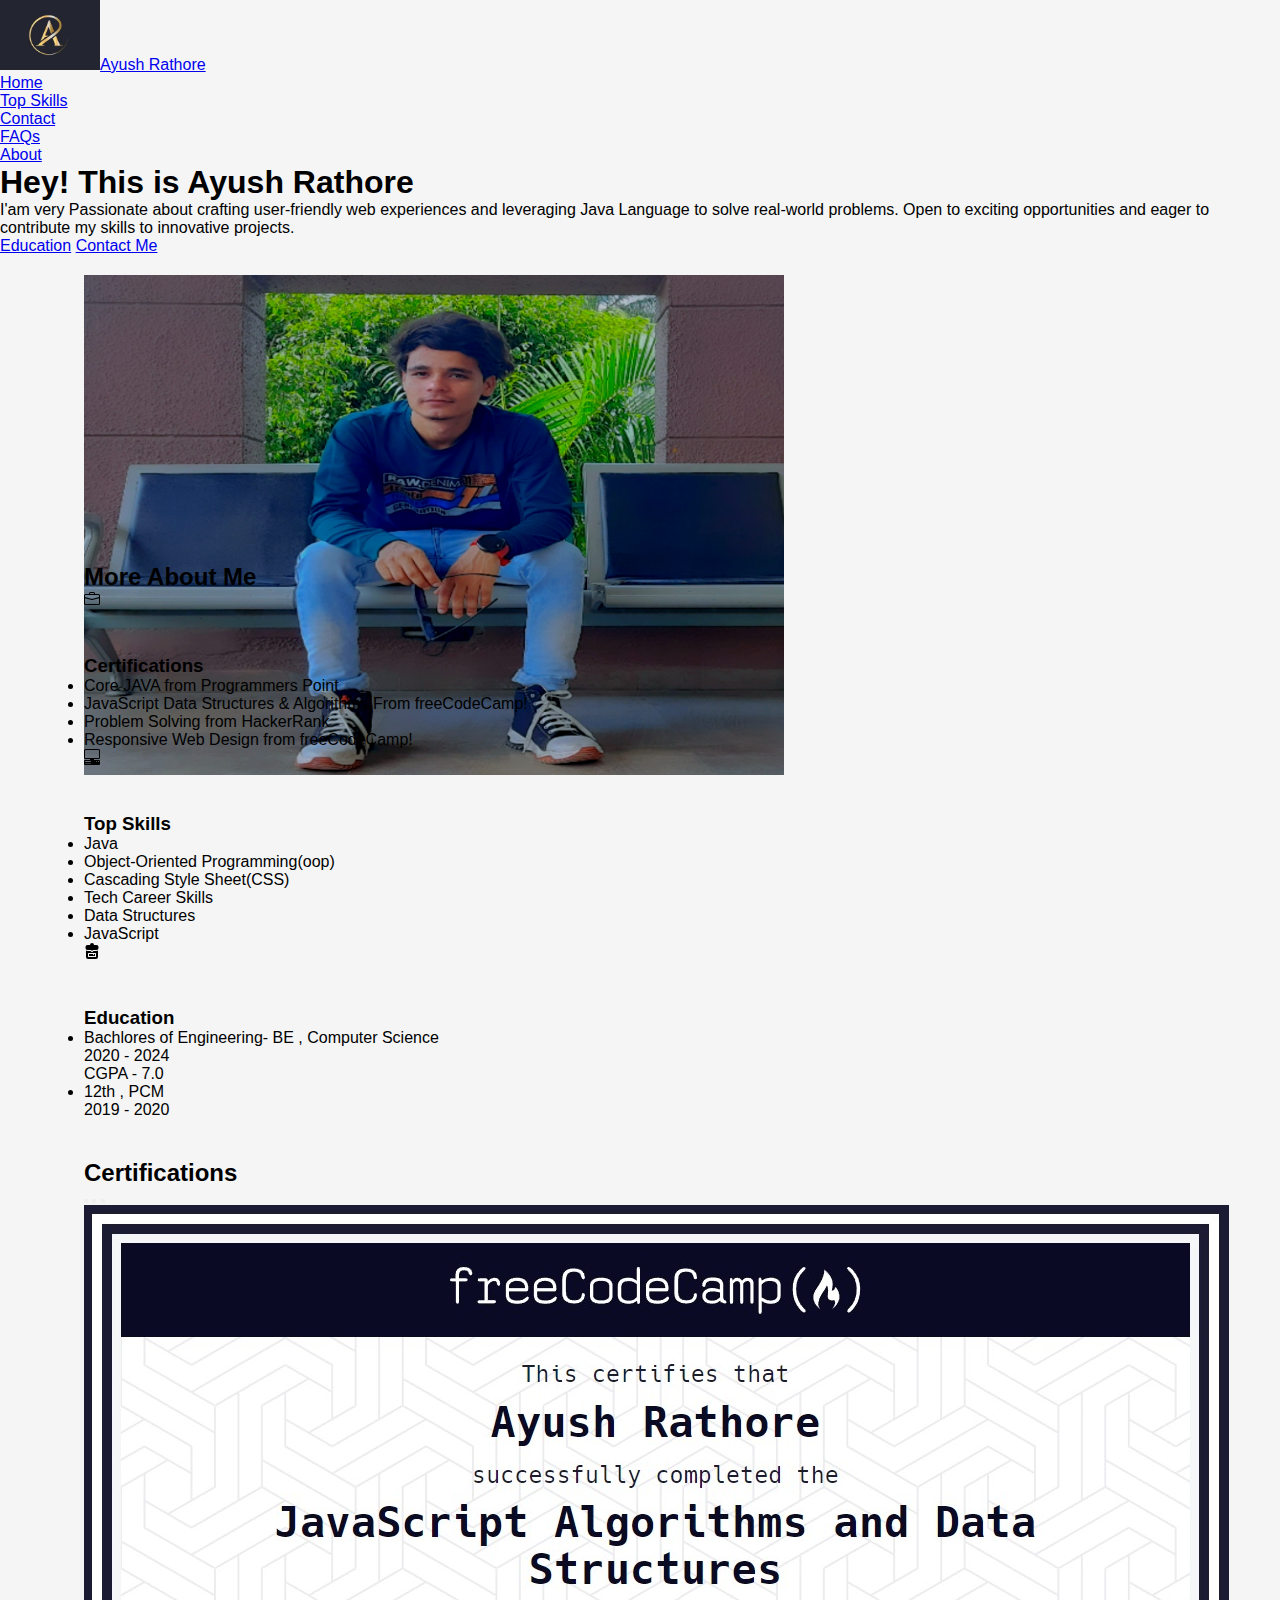
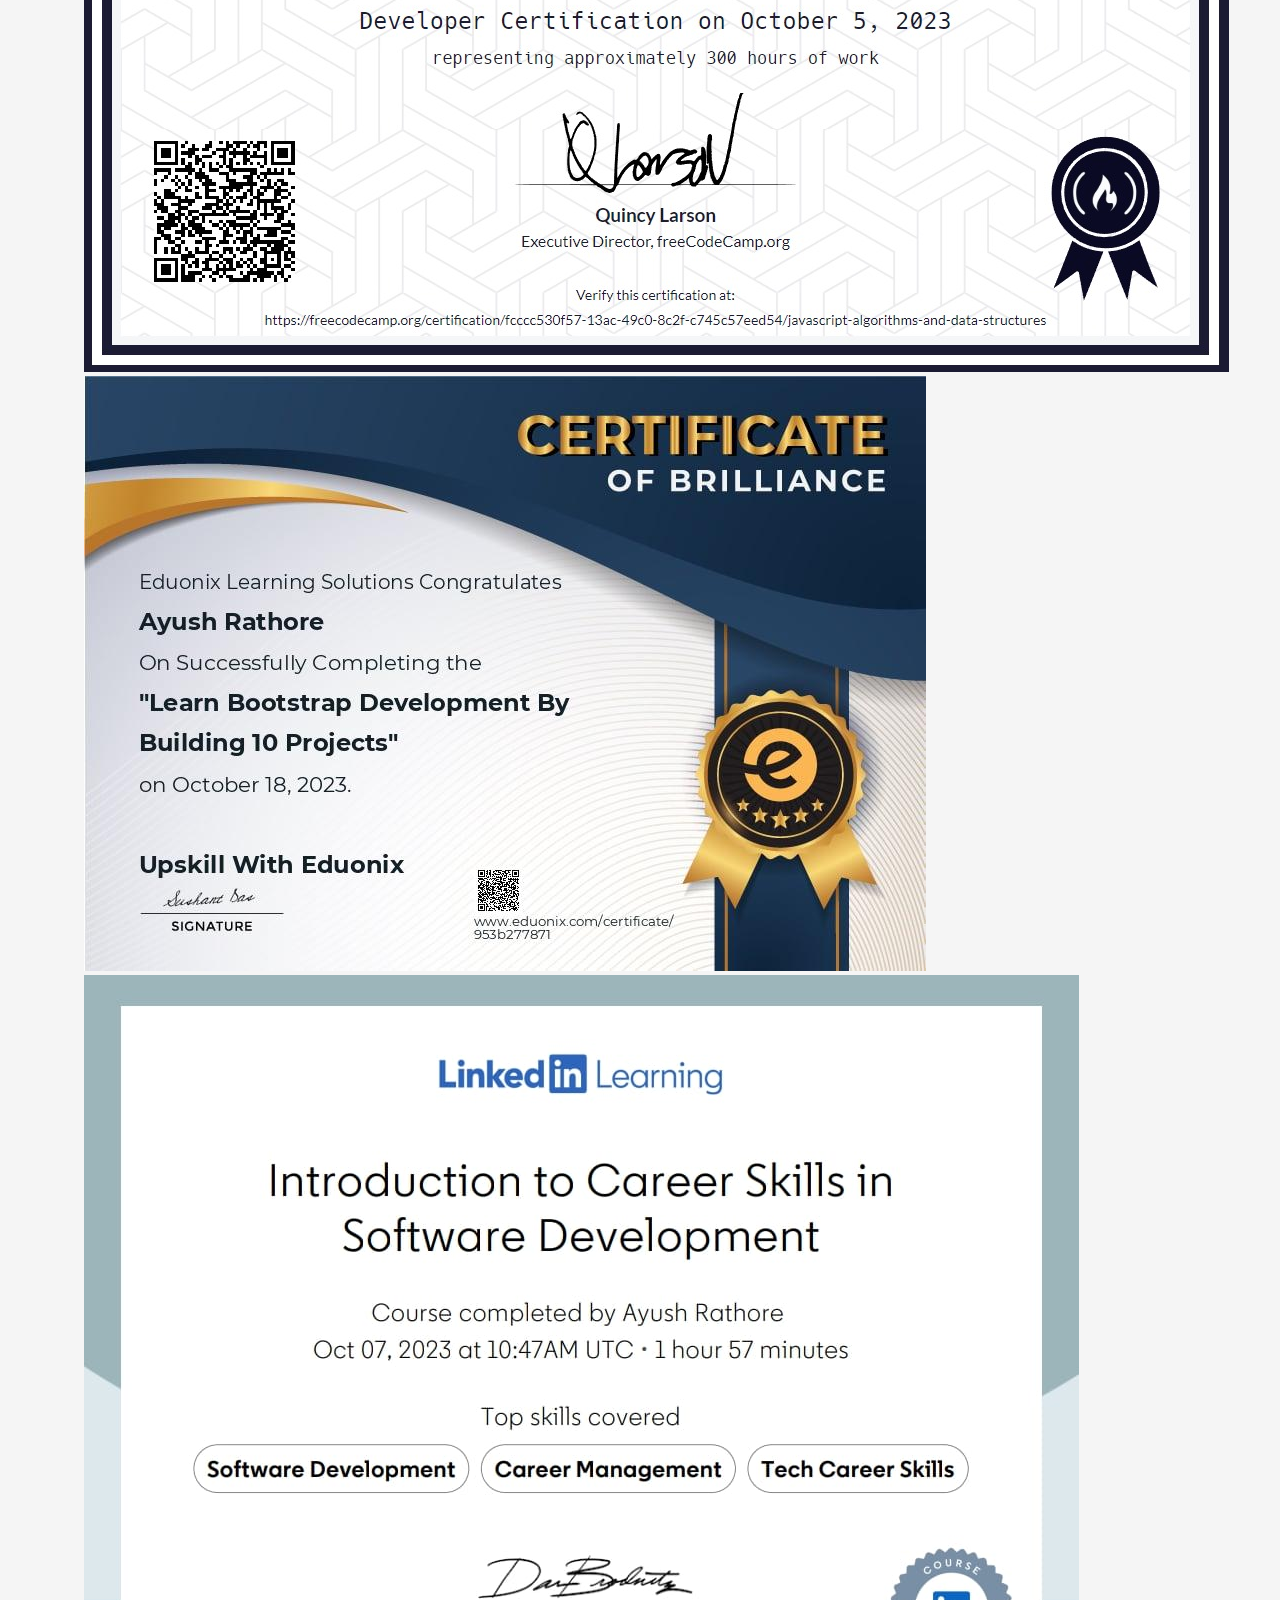
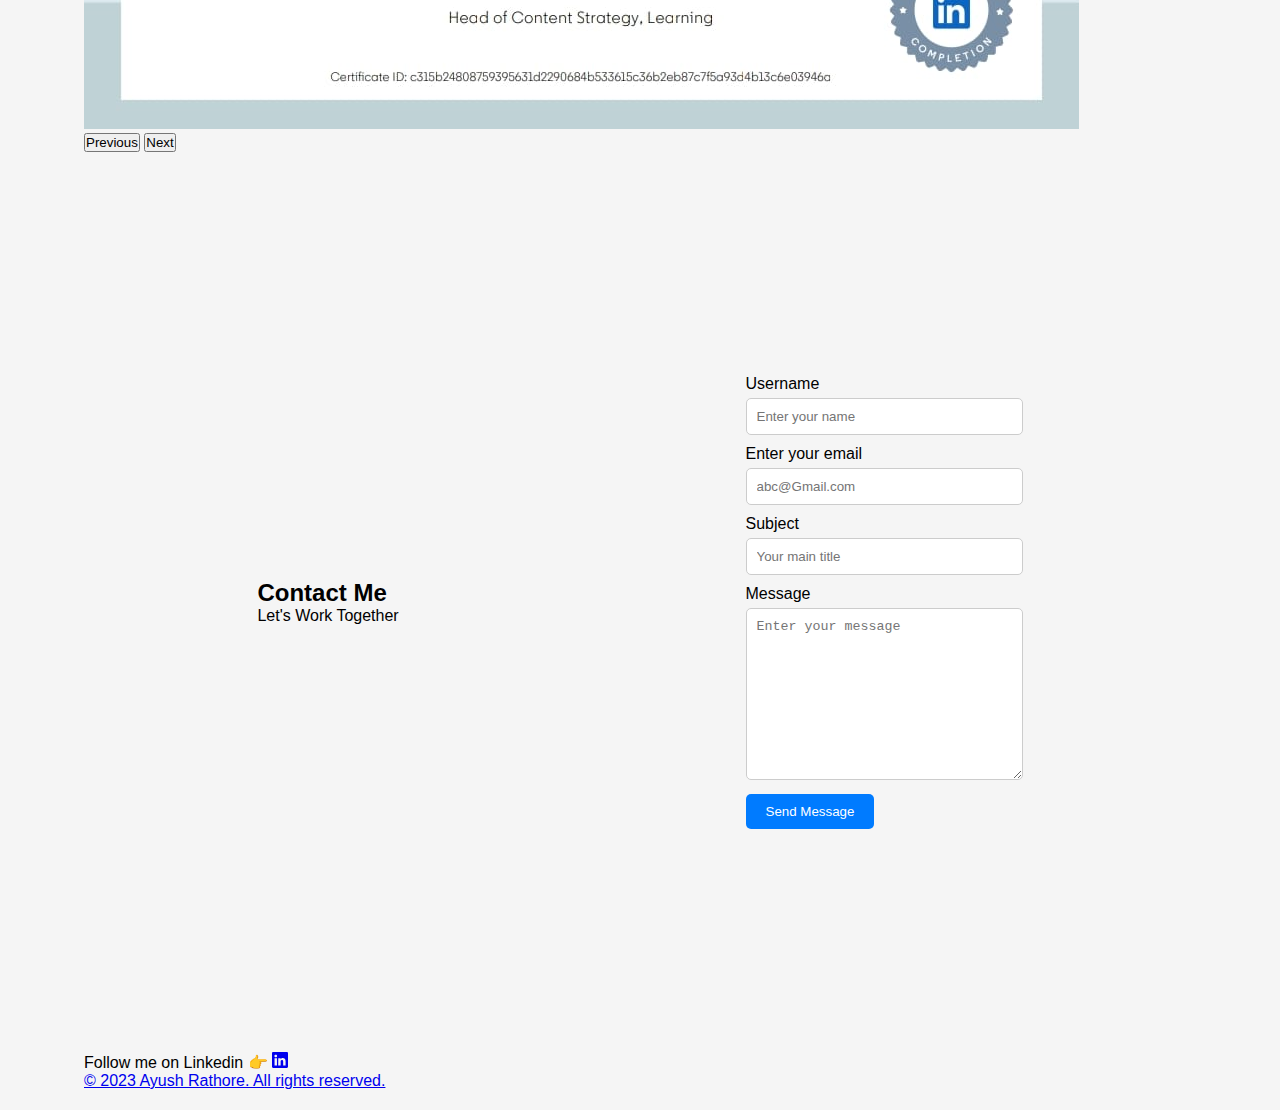
<file: MyPortfolio/index.html>
<!DOCTYPE html>
<html lang="en" data-bs-theme="dark">

<head>
  <meta charset="UTF-8">
  <meta name="viewport" content="width=device-width, initial-scale=1.0">
  <title>Ayush Rathore</title>
  <link rel="stylesheet" href="style.css">

</head>
<link href="https://cdn.jsdelivr.net/npm/bootstrap@5.3.2/dist/css/bootstrap.min.css" rel="stylesheet"
  integrity="sha384-T3c6CoIi6uLrA9TneNEoa7RxnatzjcDSCmG1MXxSR1GAsXEV/Dwwykc2MPK8M2HN" crossorigin="anonymous">

<body>
  <header class="d-flex flex-wrap justify-content-center py-3 mb-4 border-bottom">
    <a href="/" class="d-flex align-items-center mb-3 mb-md-0 me-md-auto link-body-emphasis text-decoration-none">

      <span class="fs-4"> <img src="Alogo.jpg" height="70px" alt="Ayush">Ayush Rathore</span>
    </a>

    <ul class="nav nav-pills">
      <li class="nav-item"><a href="home.html" class="nav-link active" aria-current="page">Home</a></li>
      <li class="nav-item"><a href="topskill.html" class="nav-link">Top Skills</a></li>
      <li class="nav-item"><a href="contact.html" class="nav-link">Contact</a></li>
      <li class="nav-item"><a href="contact.html" class="nav-link">FAQs</a></li>
      <li class="nav-item"><a href="about.html" class="nav-link">About</a></li>
    </ul>
  </header>
  <div class="px-4 pt-5 my-5 text-center border-bottom">
    <h1 class="display-4 fw-bold text-body-emphasis">Hey! This is Ayush Rathore</h1>
    <div class="col-lg-6 mx-auto">
      <p class="lead mb-4">I'am very Passionate about crafting user-friendly web experiences and leveraging Java
        Language to
        solve real-world problems.
        Open to exciting opportunities and eager to contribute my skills to innovative projects.</p>
      <div class="d-grid gap-2 d-sm-flex justify-content-sm-center mb-5">
        <!-- <button type="button" class="btn btn-primary btn-lg px-4 me-sm-3"></button> -->
        <a href="topskill.html" class="btn btn-primary btn-lg px-4 me-sm-3">Education</a>
        <a href="contact.html" class="btn btn-outline-secondary btn-lg px-4">Contact Me</a>
      </div>
    </div>
    <div class="overflow-hidden" style="max-height: 30vh;">
      <div class="container px-5">
        <img src="ayuu1.png" class="img-fluid border rounded-3 shadow-lg mb-4" alt="Example image" width="700"
          height="500" loading="lazy">
      </div>
    </div>
  </div>
  <br>
  <div class="container px-4 py-5" id="featured-3">
    <h2 class="pb-2 border-bottom">More About Me</h2>
    <div class="row g-4 py-5 row-cols-1 row-cols-lg-3">
      <div class="feature col">
        <div
          class="feature-icon d-inline-flex align-items-center justify-content-center text-bg-primary bg-gradient fs-2 mb-3">
          <svg xmlns="http://www.w3.org/2000/svg" width="16" height="16" fill="currentColor" class="bi bi-briefcase"
            viewBox="0 0 16 16">
            <path
              d="M6.5 1A1.5 1.5 0 0 0 5 2.5V3H1.5A1.5 1.5 0 0 0 0 4.5v8A1.5 1.5 0 0 0 1.5 14h13a1.5 1.5 0 0 0 1.5-1.5v-8A1.5 1.5 0 0 0 14.5 3H11v-.5A1.5 1.5 0 0 0 9.5 1h-3zm0 1h3a.5.5 0 0 1 .5.5V3H6v-.5a.5.5 0 0 1 .5-.5zm1.886 6.914L15 7.151V12.5a.5.5 0 0 1-.5.5h-13a.5.5 0 0 1-.5-.5V7.15l6.614 1.764a1.5 1.5 0 0 0 .772 0zM1.5 4h13a.5.5 0 0 1 .5.5v1.616L8.129 7.948a.5.5 0 0 1-.258 0L1 6.116V4.5a.5.5 0 0 1 .5-.5z" />
          </svg>
        </div>
        <h3 class="fs-2 text-body-emphasis">Certifications</h3>
        <ul>
          <li>Core JAVA from Programmers Point</li>
          <li>JavaScript Data Structures & Algorithms From freeCodeCamp!</li>
          <li>Problem Solving from HackerRank</li>
          <li>Responsive Web Design from freeCodeCamp!</li>
        </ul>
      </div>
      <div class="feature col">
        <div
          class="feature-icon d-inline-flex align-items-center justify-content-center text-bg-primary bg-gradient fs-2 mb-3">
          <svg xmlns="http://www.w3.org/2000/svg" width="16" height="16" fill="currentColor"
            class="bi bi-pc-display-horizontal" viewBox="0 0 16 16">
            <path
              d="M1.5 0A1.5 1.5 0 0 0 0 1.5v7A1.5 1.5 0 0 0 1.5 10H6v1H1a1 1 0 0 0-1 1v3a1 1 0 0 0 1 1h14a1 1 0 0 0 1-1v-3a1 1 0 0 0-1-1h-5v-1h4.5A1.5 1.5 0 0 0 16 8.5v-7A1.5 1.5 0 0 0 14.5 0h-13Zm0 1h13a.5.5 0 0 1 .5.5v7a.5.5 0 0 1-.5.5h-13a.5.5 0 0 1-.5-.5v-7a.5.5 0 0 1 .5-.5ZM12 12.5a.5.5 0 1 1 1 0 .5.5 0 0 1-1 0Zm2 0a.5.5 0 1 1 1 0 .5.5 0 0 1-1 0ZM1.5 12h5a.5.5 0 0 1 0 1h-5a.5.5 0 0 1 0-1ZM1 14.25a.25.25 0 0 1 .25-.25h5.5a.25.25 0 1 1 0 .5h-5.5a.25.25 0 0 1-.25-.25Z" />
          </svg>
        </div>
        <h3 class="fs-2 text-body-emphasis">Top Skills</h3>
        <ul>
          <li>Java</li>
          <li>Object-Oriented Programming(oop)</li>
          <li>Cascading Style Sheet(CSS)</li>
          <li>Tech Career Skills</li>
          <li>Data Structures</li>
          <li>JavaScript</li>
        </ul>
      </div>
      <div class="feature col">
        <div
          class="feature-icon d-inline-flex align-items-center justify-content-center text-bg-primary bg-gradient fs-2 mb-3">
          <svg xmlns="http://www.w3.org/2000/svg" width="16" height="16" fill="currentColor"
            class="bi bi-backpack4-fill" viewBox="0 0 16 16">
            <path
              d="M8 0a2 2 0 0 0-2 2H3.5a2 2 0 0 0-2 2v1a2 2 0 0 0 2 2h4v.5a.5.5 0 0 0 1 0V7h4a2 2 0 0 0 2-2V4a2 2 0 0 0-2-2H10a2 2 0 0 0-2-2Zm1 2a1 1 0 0 0-2 0h2Zm-4 9v2h6v-2h-1v.5a.5.5 0 0 1-1 0V11H5Z" />
            <path
              d="M14 7.599A2.986 2.986 0 0 1 12.5 8H9.415a1.5 1.5 0 0 1-2.83 0H3.5A2.986 2.986 0 0 1 2 7.599V14a2 2 0 0 0 2 2h8a2 2 0 0 0 2-2V7.599ZM4 10.5a.5.5 0 0 1 .5-.5h7a.5.5 0 0 1 .5.5v3a.5.5 0 0 1-.5.5h-7a.5.5 0 0 1-.5-.5v-3Z" />
          </svg>
        </div>
        <h3 class="fs-2 text-body-emphasis">Education</h3>
        <ul>
          <li>Bachlores of Engineering- BE , Computer Science <br> 2020 - 2024 <br>CGPA - 7.0</li>
          <li>12th , PCM <br> 2019 - 2020</li>
        </ul>
      </div>
    </div>
  </div>
  <div class="container">
    <h2>Certifications</h2>

    <div id="carouselExampleIndicators" class="carousel slide">
      <div class="carousel-indicators">
        <button type="button" data-bs-target="#carouselExampleIndicators" data-bs-slide-to="0" class="active"
          aria-current="true" aria-label="Slide 1"></button>
        <button type="button" data-bs-target="#carouselExampleIndicators" data-bs-slide-to="1"
          aria-label="Slide 2"></button>
        <button type="button" data-bs-target="#carouselExampleIndicators" data-bs-slide-to="2"
          aria-label="Slide 3"></button>
      </div>
      <div class="carousel-inner">
        <div class="carousel-item active">
          <img src="AC1.jpg" class="d-block w-100" alt="img1">
        </div>
        <div class="carousel-item">
          <img src="AC2.jpg" class="d-block w-100" alt="img2">
        </div>
        <div class="carousel-item">
          <img src="AC3.jpg" class="d-block w-100" alt="img3">
        </div>
      </div>
      <button class="carousel-control-prev" type="button" data-bs-target="#carouselExampleIndicators"
        data-bs-slide="prev">
        <span class="carousel-control-prev-icon" aria-hidden="true"></span>
        <span class="visually-hidden">Previous</span>
      </button>
      <button class="carousel-control-next" type="button" data-bs-target="#carouselExampleIndicators"
        data-bs-slide="next">
        <span class="carousel-control-next-icon" aria-hidden="true"></span>
        <span class="visually-hidden">Next</span>
      </button>

    </div>
    <!---------------------------------- CONTACT PAGE------------------------------------------ -->
    <footer class="py-5">
      <div class="row">

        <div class="section-contact">
          <div class="container">
            <h2 class="section-common-heading">Contact Me</h2>
            <p class="section-common-subheading">
              Let's Work Together
            </p>
          </div>

          <div class="container contact-container">
            <div class="contact-content">
              <form action="https://formspree.io/f/mjvqjnyq" method="POST">
                <div class="grid grid-two--cols mb-3">
                  <div>
                    <label for="username">Username</label>
                    <input type="text" name="username" id="username" required autocomplete="off"
                      placeholder="Enter your name" />
                  </div>

                  <div>
                    <label for="email">Enter your email</label>
                    <input type="email" name="email" id="email" autocomplete="off" required
                      placeholder="abc@Gmail.com" />
                  </div>
                </div>

                <div class="mb-3">
                  <label for="subject">Subject</label>
                  <input type="text" name="subject" id="subject" placeholder="Your main title" />
                </div>

                <div class="mb-3">
                  <label for="message">Message</label>
                  <textarea name="message" id="message" cols="30" rows="10" placeholder="Enter your message"></textarea>
                </div>
                
                <div>
                  <button type="submit" class="btn btn-submit">Send Message</button>
                </div>
              </form>
            </div>
          </div>
        </div>
        
        <p>Follow me on Linkedin 👉 <a href="https://www.linkedin.com/in/ayush-rathore0204"><svg xmlns="http://www.w3.org/2000/svg" width="16" height="16" fill="currentColor" class="bi bi-linkedin" viewBox="0 0 16 16">
          <path d="M0 1.146C0 .513.526 0 1.175 0h13.65C15.474 0 16 .513 16 1.146v13.708c0 .633-.526 1.146-1.175 1.146H1.175C.526 16 0 15.487 0 14.854V1.146zm4.943 12.248V6.169H2.542v7.225h2.401zm-1.2-8.212c.837 0 1.358-.554 1.358-1.248-.015-.709-.52-1.248-1.342-1.248-.822 0-1.359.54-1.359 1.248 0 .694.521 1.248 1.327 1.248h.016zm4.908 8.212V9.359c0-.216.016-.432.08-.586.173-.431.568-.878 1.232-.878.869 0 1.216.662 1.216 1.634v3.865h2.401V9.25c0-2.22-1.184-3.252-2.764-3.252-1.274 0-1.845.7-2.165 1.193v.025h-.016a5.54 5.54 0 0 1 .016-.025V6.169h-2.4c.03.678 0 7.225 0 7.225h2.4z"/>
        </svg></p>

        <div class="d-flex flex-column flex-sm-row justify-content-between py-4 my-4 border-top">
          <p>© 2023 Ayush Rathore. All rights reserved. </a></p>

        </div>
    </footer>
</body>
<script src="https://cdn.jsdelivr.net/npm/bootstrap@5.3.2/dist/js/bootstrap.bundle.min.js"
  integrity="sha384-C6RzsynM9kWDrMNeT87bh95OGNyZPhcTNXj1NW7RuBCsyN/o0jlpcV8Qyq46cDfL" crossorigin="anonymous"></script>

</html>
</file>
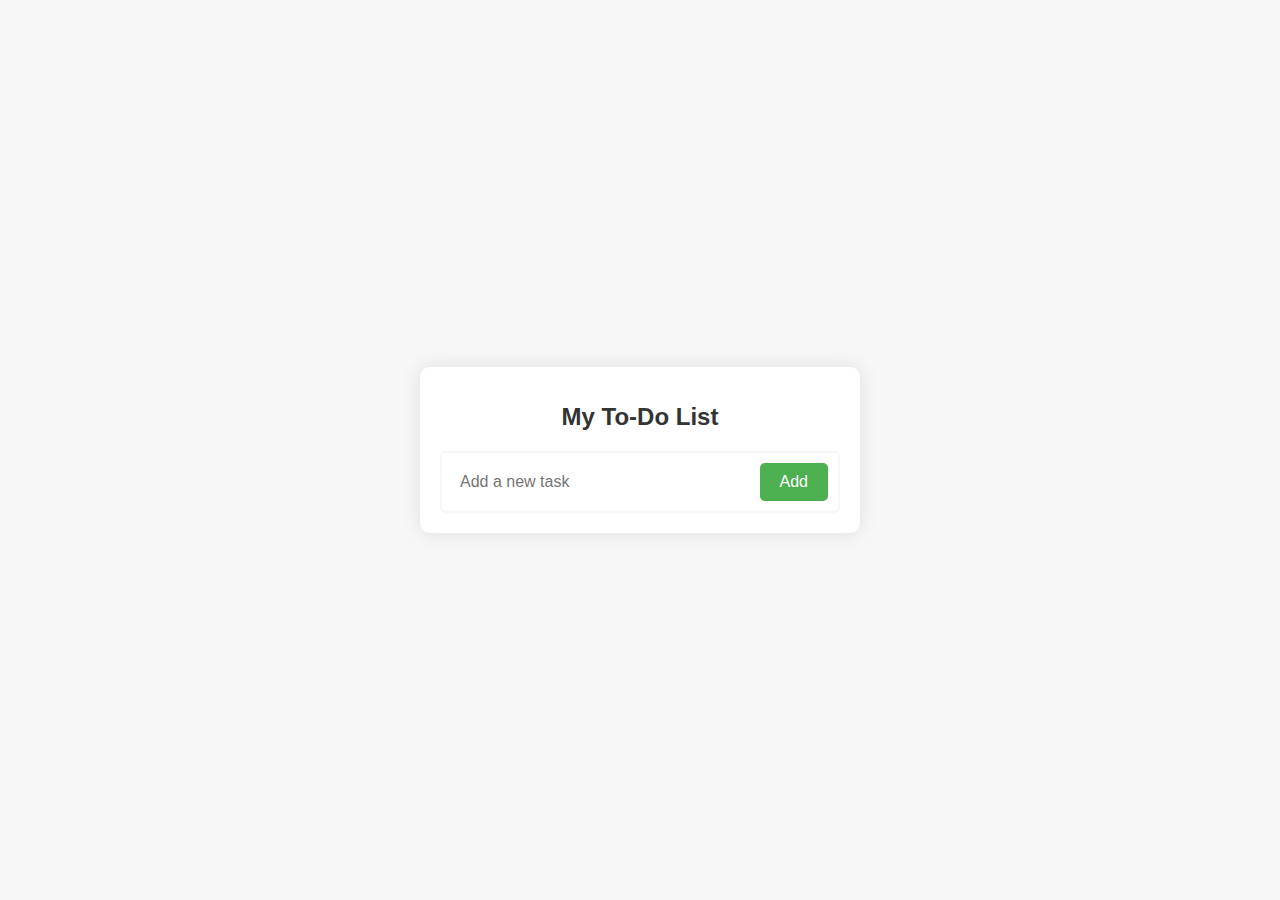
<file: To_Do_List/index.html>
<!DOCTYPE html>
<html lang="en">
<head>
    <meta charset="UTF-8">
    <meta name="viewport" content="width=device-width, initial-scale=1.0">
    <title>To-Do List</title>
    <link rel="stylesheet" href="style.css">
    <link rel="stylesheet" href="style.css">
</head>
<body>
    <div class="container">
        <h1>My To-Do List</h1>
        <div id="task-list">
            <!-- Tasks will be displayed here -->
        </div>
        <div class="add-task">
            <input type="text" id="task-input" placeholder="Add a new task">
            <button id="add-button">Add</button>
        </div>
    </div>
    <script src="script.js"></script>
</body>
</html>
</file>
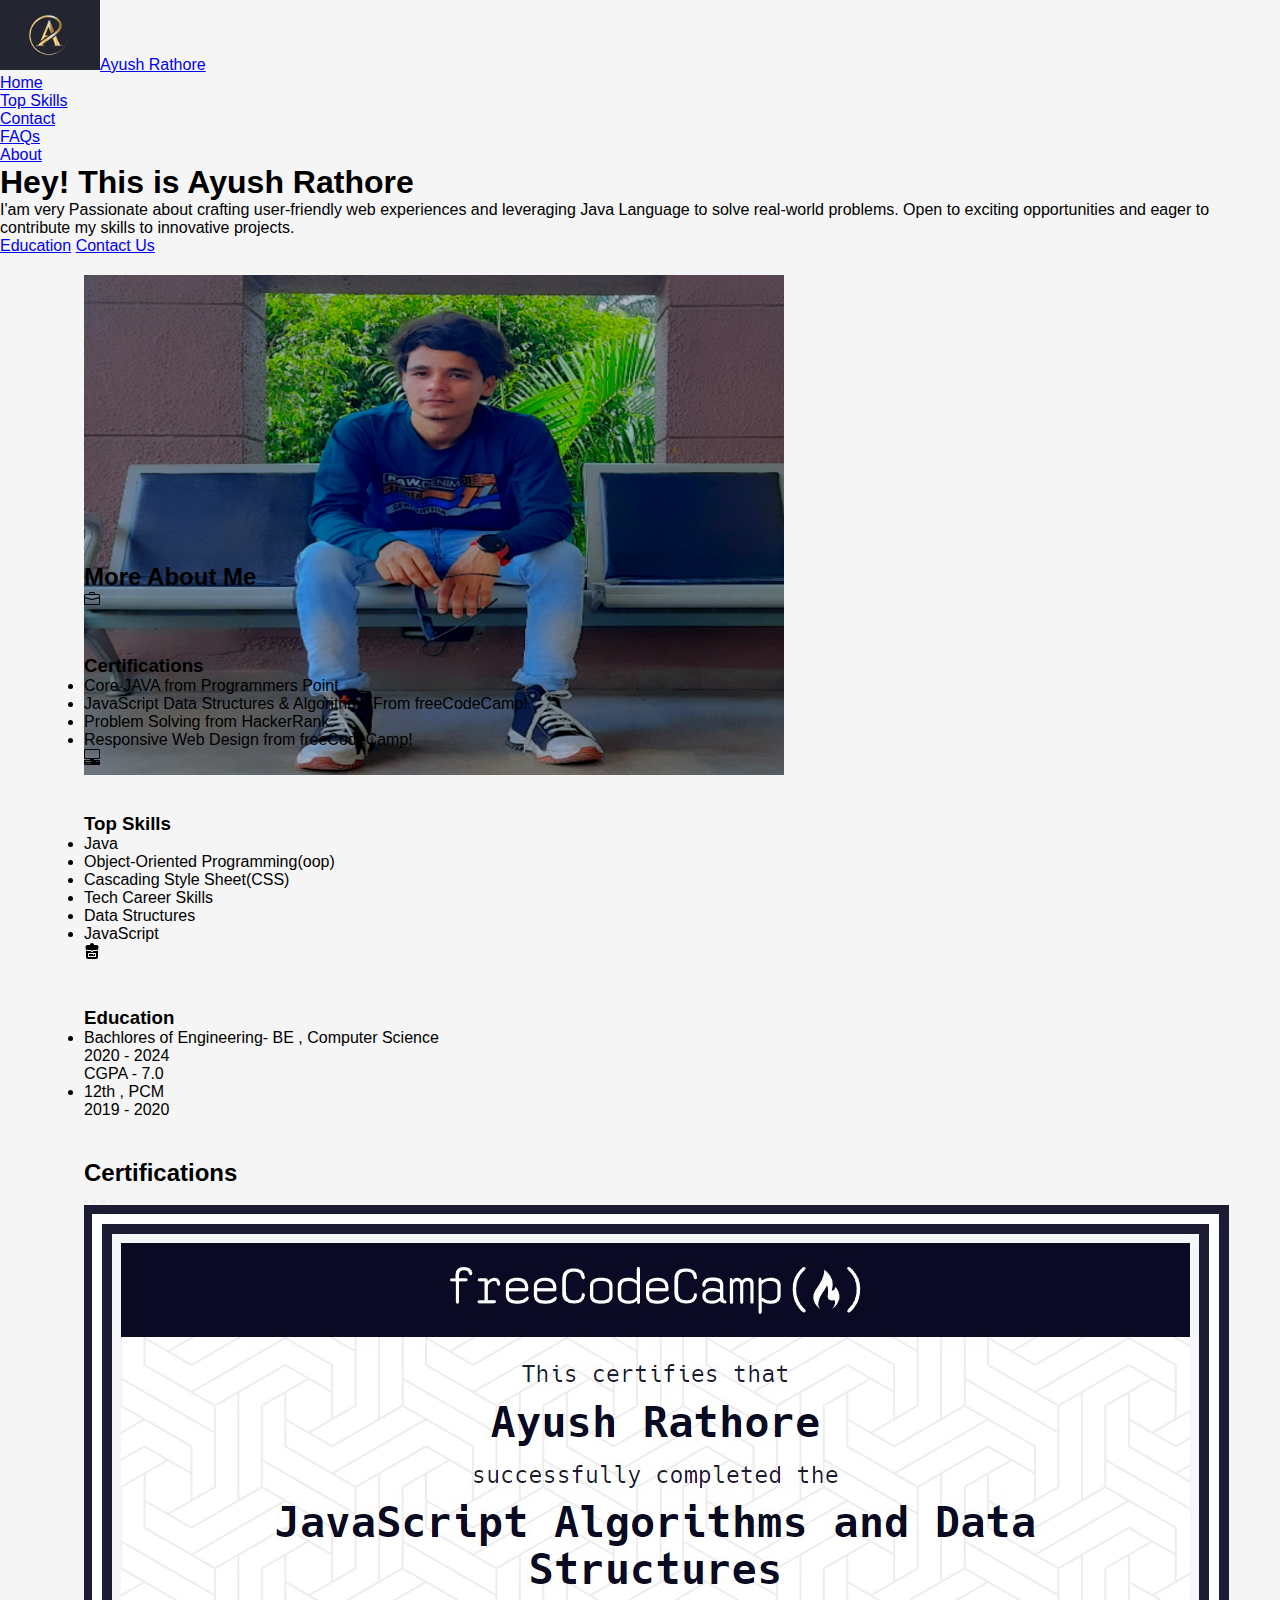
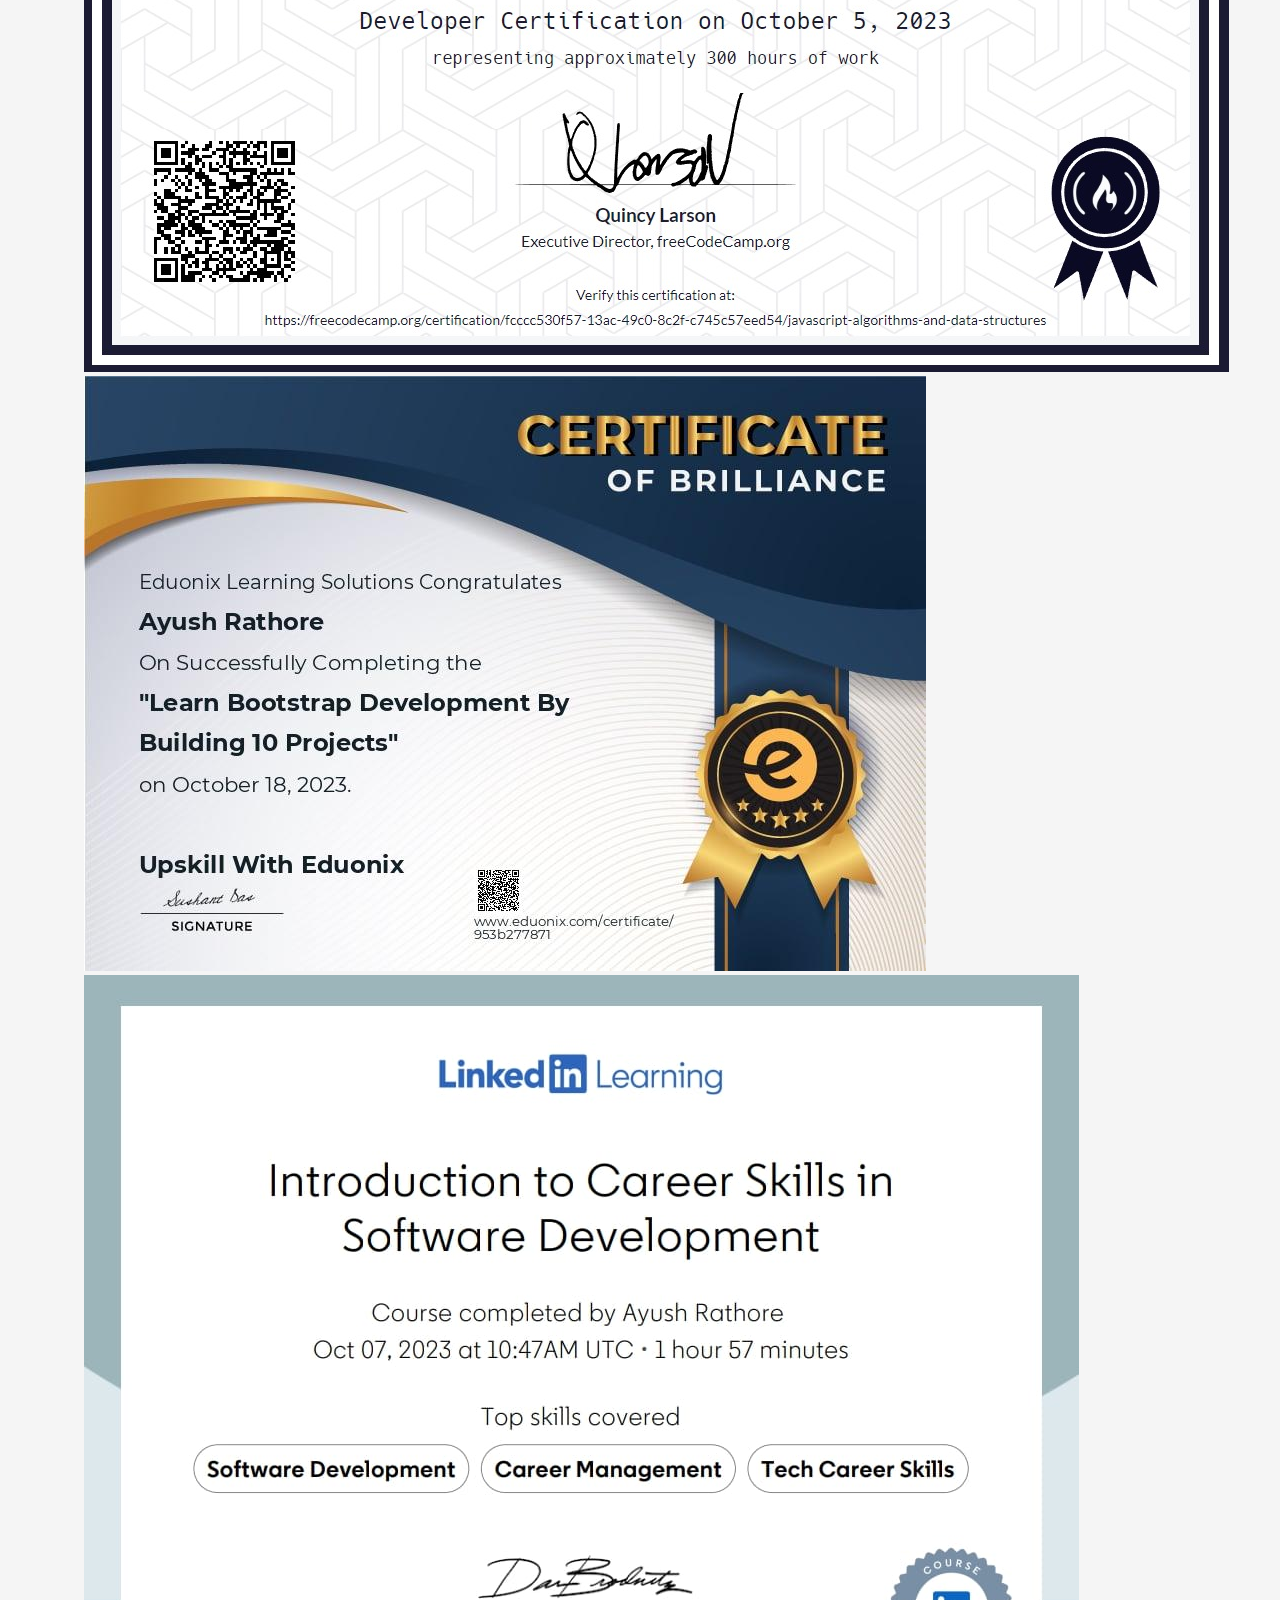
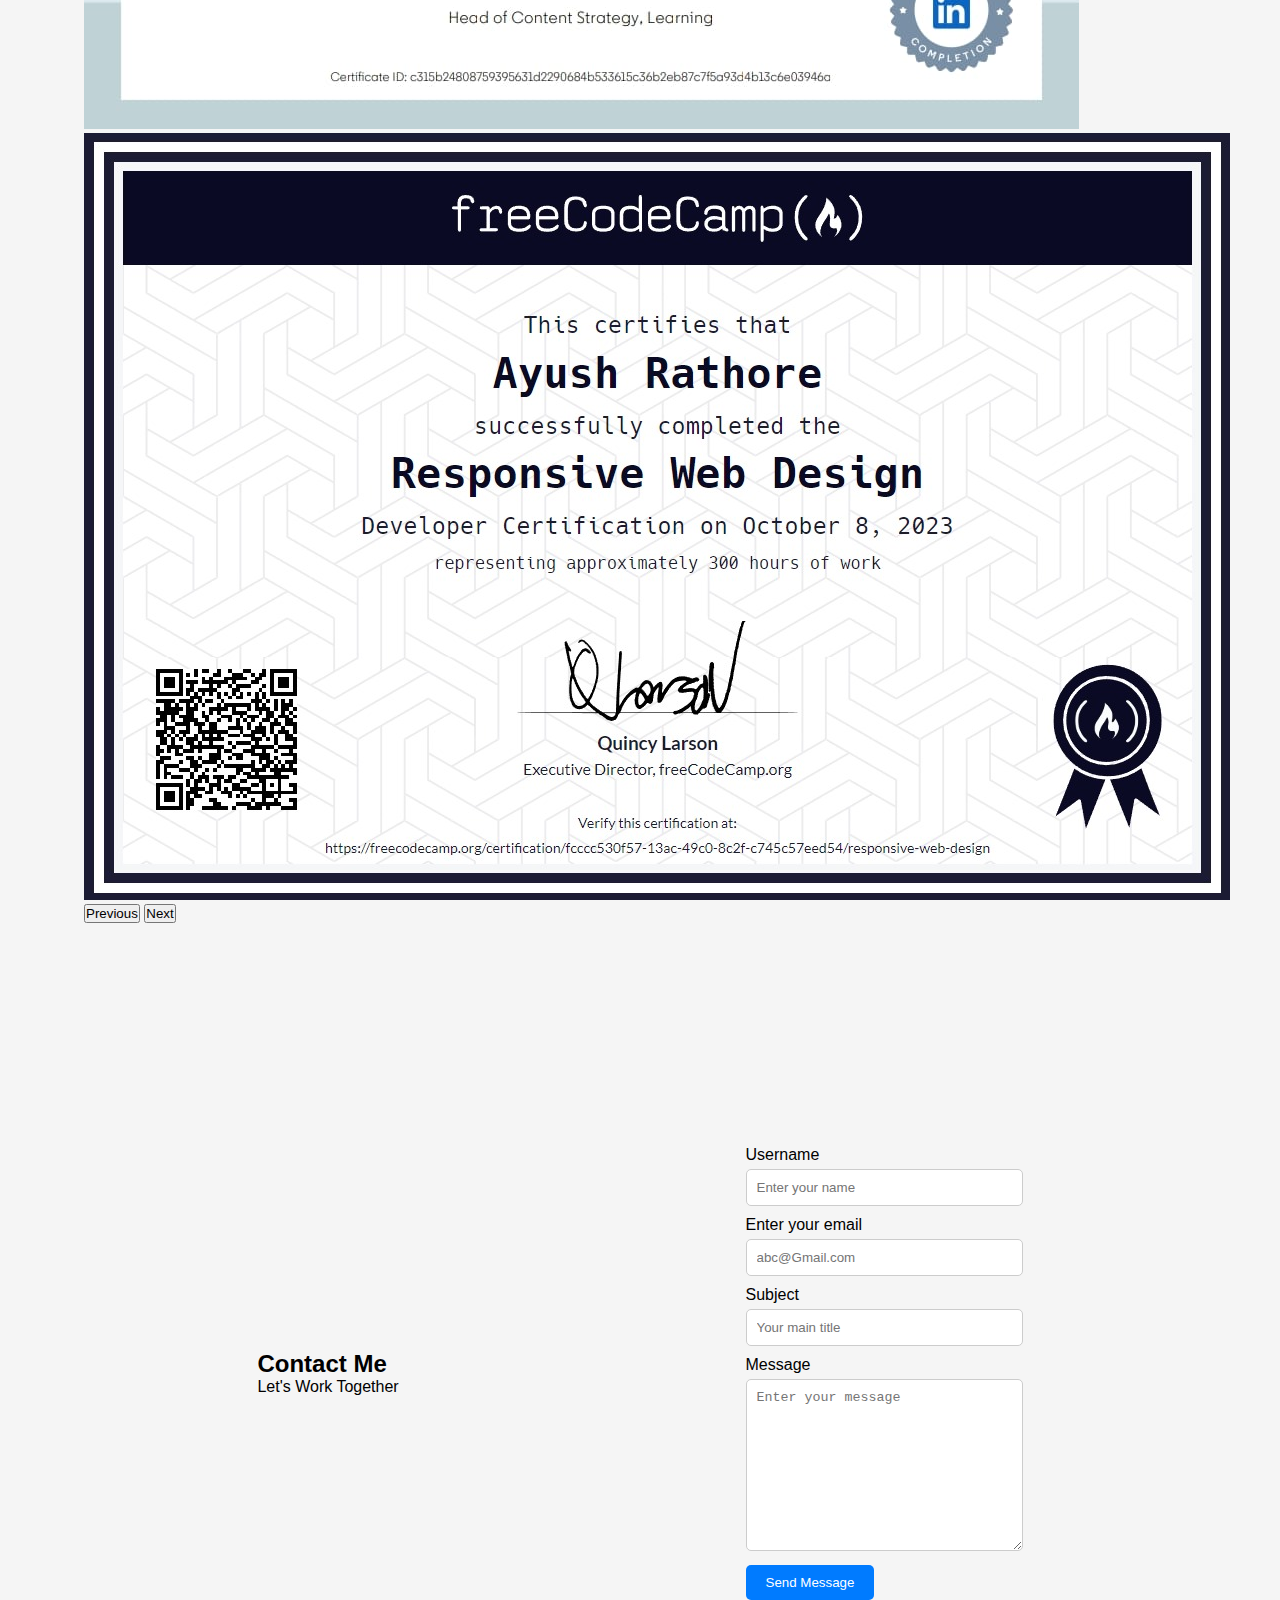
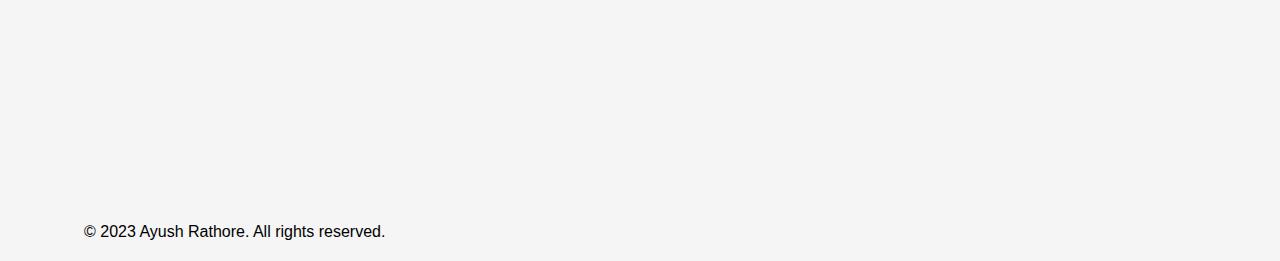
<file: MyPortfolio/about.html>
<!DOCTYPE html>
<html lang="en" data-bs-theme="dark">

<head>
  <meta charset="UTF-8">
  <meta name="viewport" content="width=device-width, initial-scale=1.0">
  <title>Ayush Rathore</title>
  <link rel="stylesheet" href="style.css">
  
</head>
<link href="https://cdn.jsdelivr.net/npm/bootstrap@5.3.2/dist/css/bootstrap.min.css" rel="stylesheet"
  integrity="sha384-T3c6CoIi6uLrA9TneNEoa7RxnatzjcDSCmG1MXxSR1GAsXEV/Dwwykc2MPK8M2HN" crossorigin="anonymous">

<body>
  <header class="d-flex flex-wrap justify-content-center py-3 mb-4 border-bottom">
    <a href="/" class="d-flex align-items-center mb-3 mb-md-0 me-md-auto link-body-emphasis text-decoration-none">

      <span class="fs-4"> <img src="Alogo.jpg" height="70px" alt="Ayush">Ayush Rathore</span>
    </a>

    <ul class="nav nav-pills">
      <li class="nav-item"><a href="home.html" class="nav-link active" aria-current="page">Home</a></li>
      <li class="nav-item"><a href="topskill.html" class="nav-link">Top Skills</a></li>
      <li class="nav-item"><a href="contact.html" class="nav-link">Contact</a></li>
      <li class="nav-item"><a href="contact.html" class="nav-link">FAQs</a></li>
      <li class="nav-item"><a href="about.html" class="nav-link">About</a></li>
    </ul>
  </header>
  <div class="px-4 pt-5 my-5 text-center border-bottom">
    <h1 class="display-4 fw-bold text-body-emphasis">Hey! This is Ayush Rathore</h1>
    <div class="col-lg-6 mx-auto">
      <p class="lead mb-4">I'am very Passionate about crafting user-friendly web experiences and leveraging Java Language to
        solve real-world problems.
        Open to exciting opportunities and eager to contribute my skills to innovative projects.</p>
      <div class="d-grid gap-2 d-sm-flex justify-content-sm-center mb-5">
        <a href="topskill.html" class="btn btn-primary btn-lg px-4 me-sm-3">Education</a>
        <a href="contact.html" class="btn btn-outline-secondary btn-lg px-4">Contact Us</a>
      </div>
    </div>
    <div class="overflow-hidden" style="max-height: 30vh;">
      <div class="container px-5">
        <img src="ayuu1.png" class="img-fluid border rounded-3 shadow-lg mb-4" alt="Example image" width="700"
          height="500" loading="lazy">
      </div>
    </div>
  </div>
  <br>
  <div class="container px-4 py-5" id="featured-3">
    <h2 class="pb-2 border-bottom">More About Me</h2>
    <div class="row g-4 py-5 row-cols-1 row-cols-lg-3">
      <div class="feature col">
        <div
          class="feature-icon d-inline-flex align-items-center justify-content-center text-bg-primary bg-gradient fs-2 mb-3">
          <svg xmlns="http://www.w3.org/2000/svg" width="16" height="16" fill="currentColor" class="bi bi-briefcase"
            viewBox="0 0 16 16">
            <path
              d="M6.5 1A1.5 1.5 0 0 0 5 2.5V3H1.5A1.5 1.5 0 0 0 0 4.5v8A1.5 1.5 0 0 0 1.5 14h13a1.5 1.5 0 0 0 1.5-1.5v-8A1.5 1.5 0 0 0 14.5 3H11v-.5A1.5 1.5 0 0 0 9.5 1h-3zm0 1h3a.5.5 0 0 1 .5.5V3H6v-.5a.5.5 0 0 1 .5-.5zm1.886 6.914L15 7.151V12.5a.5.5 0 0 1-.5.5h-13a.5.5 0 0 1-.5-.5V7.15l6.614 1.764a1.5 1.5 0 0 0 .772 0zM1.5 4h13a.5.5 0 0 1 .5.5v1.616L8.129 7.948a.5.5 0 0 1-.258 0L1 6.116V4.5a.5.5 0 0 1 .5-.5z" />
          </svg>
        </div>
        <h3 class="fs-2 text-body-emphasis">Certifications</h3>
        <ul>
          <li>Core JAVA from Programmers Point</li>
          <li>JavaScript Data Structures & Algorithms From freeCodeCamp!</li>
          <li>Problem Solving from HackerRank</li>
          <li>Responsive Web Design from freeCodeCamp!</li>
        </ul>
        
      </div>
      <div class="feature col">
        <div
          class="feature-icon d-inline-flex align-items-center justify-content-center text-bg-primary bg-gradient fs-2 mb-3">
          <svg xmlns="http://www.w3.org/2000/svg" width="16" height="16" fill="currentColor"
            class="bi bi-pc-display-horizontal" viewBox="0 0 16 16">
            <path
              d="M1.5 0A1.5 1.5 0 0 0 0 1.5v7A1.5 1.5 0 0 0 1.5 10H6v1H1a1 1 0 0 0-1 1v3a1 1 0 0 0 1 1h14a1 1 0 0 0 1-1v-3a1 1 0 0 0-1-1h-5v-1h4.5A1.5 1.5 0 0 0 16 8.5v-7A1.5 1.5 0 0 0 14.5 0h-13Zm0 1h13a.5.5 0 0 1 .5.5v7a.5.5 0 0 1-.5.5h-13a.5.5 0 0 1-.5-.5v-7a.5.5 0 0 1 .5-.5ZM12 12.5a.5.5 0 1 1 1 0 .5.5 0 0 1-1 0Zm2 0a.5.5 0 1 1 1 0 .5.5 0 0 1-1 0ZM1.5 12h5a.5.5 0 0 1 0 1h-5a.5.5 0 0 1 0-1ZM1 14.25a.25.25 0 0 1 .25-.25h5.5a.25.25 0 1 1 0 .5h-5.5a.25.25 0 0 1-.25-.25Z" />
          </svg>
        </div>
        <h3 class="fs-2 text-body-emphasis">Top Skills</h3>
        <ul>
          <li>Java</li>
          <li>Object-Oriented Programming(oop)</li>
          <li>Cascading Style Sheet(CSS)</li>
          <li>Tech Career Skills</li>
          <li>Data Structures</li>
          <li>JavaScript</li>
        </ul>
        
      </div>
      <div class="feature col">
        <div
          class="feature-icon d-inline-flex align-items-center justify-content-center text-bg-primary bg-gradient fs-2 mb-3">
          <svg xmlns="http://www.w3.org/2000/svg" width="16" height="16" fill="currentColor"
            class="bi bi-backpack4-fill" viewBox="0 0 16 16">
            <path
              d="M8 0a2 2 0 0 0-2 2H3.5a2 2 0 0 0-2 2v1a2 2 0 0 0 2 2h4v.5a.5.5 0 0 0 1 0V7h4a2 2 0 0 0 2-2V4a2 2 0 0 0-2-2H10a2 2 0 0 0-2-2Zm1 2a1 1 0 0 0-2 0h2Zm-4 9v2h6v-2h-1v.5a.5.5 0 0 1-1 0V11H5Z" />
            <path
              d="M14 7.599A2.986 2.986 0 0 1 12.5 8H9.415a1.5 1.5 0 0 1-2.83 0H3.5A2.986 2.986 0 0 1 2 7.599V14a2 2 0 0 0 2 2h8a2 2 0 0 0 2-2V7.599ZM4 10.5a.5.5 0 0 1 .5-.5h7a.5.5 0 0 1 .5.5v3a.5.5 0 0 1-.5.5h-7a.5.5 0 0 1-.5-.5v-3Z" />
          </svg>
        </div>
        <h3 class="fs-2 text-body-emphasis">Education</h3>
        <ul>
          <li>Bachlores of Engineering- BE , Computer Science <br> 2020 - 2024 <br>CGPA - 7.0</li>
          <li>12th , PCM <br> 2019 - 2020</li>
        </ul>
        
      </div>
    </div>
  </div>
  <div class="container">
    <h2>Certifications</h2>
    <div id="carouselExampleIndicators" class="carousel slide">
      <div class="carousel-indicators">
        <button type="button" data-bs-target="#carouselExampleIndicators" data-bs-slide-to="0" class="active" aria-current="true" aria-label="Slide 1"></button>
        <button type="button" data-bs-target="#carouselExampleIndicators" data-bs-slide-to="1" aria-label="Slide 2"></button>
        <button type="button" data-bs-target="#carouselExampleIndicators" data-bs-slide-to="2" aria-label="Slide 3"></button>
        <button type="button" data-bs-target="#carouselExampleIndicators" data-bs-slide-to="3" aria-label="Slide 4"></button>
      </div>
      <div class="carousel-inner">
        <div class="carousel-item active">
          <img src="AC1.jpg" class="d-block w-100" alt="img1">
        </div>
        <div class="carousel-item">
          <img src="AC2.jpg" class="d-block w-100" alt="img2">
        </div>
        <div class="carousel-item">
          <img src="AC3.jpg" class="d-block w-100" alt="img3">
        </div>
        <div class="carousel-item">
          <img src="AC4.jpg" class="d-block w-100" alt="img4">
        </div>
      </div>
      <button class="carousel-control-prev" type="button" data-bs-target="#carouselExampleIndicators" data-bs-slide="prev">
        <span class="carousel-control-prev-icon" aria-hidden="true"></span>
        <span class="visually-hidden">Previous</span>
      </button>
      <button class="carousel-control-next" type="button" data-bs-target="#carouselExampleIndicators" data-bs-slide="next">
        <span class="carousel-control-next-icon" aria-hidden="true"></span>
        <span class="visually-hidden">Next</span>
      </button>
  
    </div>
    <!---------------------------------- CONTACT PAGE------------------------------------------ -->
    <footer class="py-5">
      <div class="row">

        <div class="section-contact">
          <div class="container">
            <h2 class="section-common-heading">Contact Me</h2>
            <p class="section-common-subheading">
              Let's Work Together
            </p>
          </div>

          <div class="container contact-container">
            <div class="contact-content">
              <form  action="https://formspree.io/f/mjvqjnyq" method="POST">
                <div class="grid grid-two--cols mb-3">
                  <div>
                    <label for="username">Username</label>
                    <input type="text" name="username" id="username" required autocomplete="off"
                      placeholder="Enter your name" />
                  </div>

                  <div>
                    <label for="email">Enter your email</label>
                    <input type="email" name="email" id="email" autocomplete="off" required
                      placeholder="abc@Gmail.com" />
                  </div>
                </div>

                <div class="mb-3">
                  <label for="subject">Subject</label>
                  <input type="text" name="subject" id="subject" placeholder="Your main title" />
                </div>

                <div class="mb-3">
                  <label for="message">Message</label>
                  <textarea name="message" id="message" cols="30" rows="10" placeholder="Enter your message"></textarea>
                </div>

                <div>
                  <button type="submit" class="btn btn-submit">Send Message</button>
                </div>
              </form>
            </div>
          </div>
        </div>


<div class="d-flex flex-column flex-sm-row justify-content-between py-4 my-4 border-top">
  <p>© 2023 Ayush Rathore. All rights reserved.</p>

</div>
</footer>
</body>
<script src="https://cdn.jsdelivr.net/npm/bootstrap@5.3.2/dist/js/bootstrap.bundle.min.js"
  integrity="sha384-C6RzsynM9kWDrMNeT87bh95OGNyZPhcTNXj1NW7RuBCsyN/o0jlpcV8Qyq46cDfL" crossorigin="anonymous"></script>

</html>
</file>
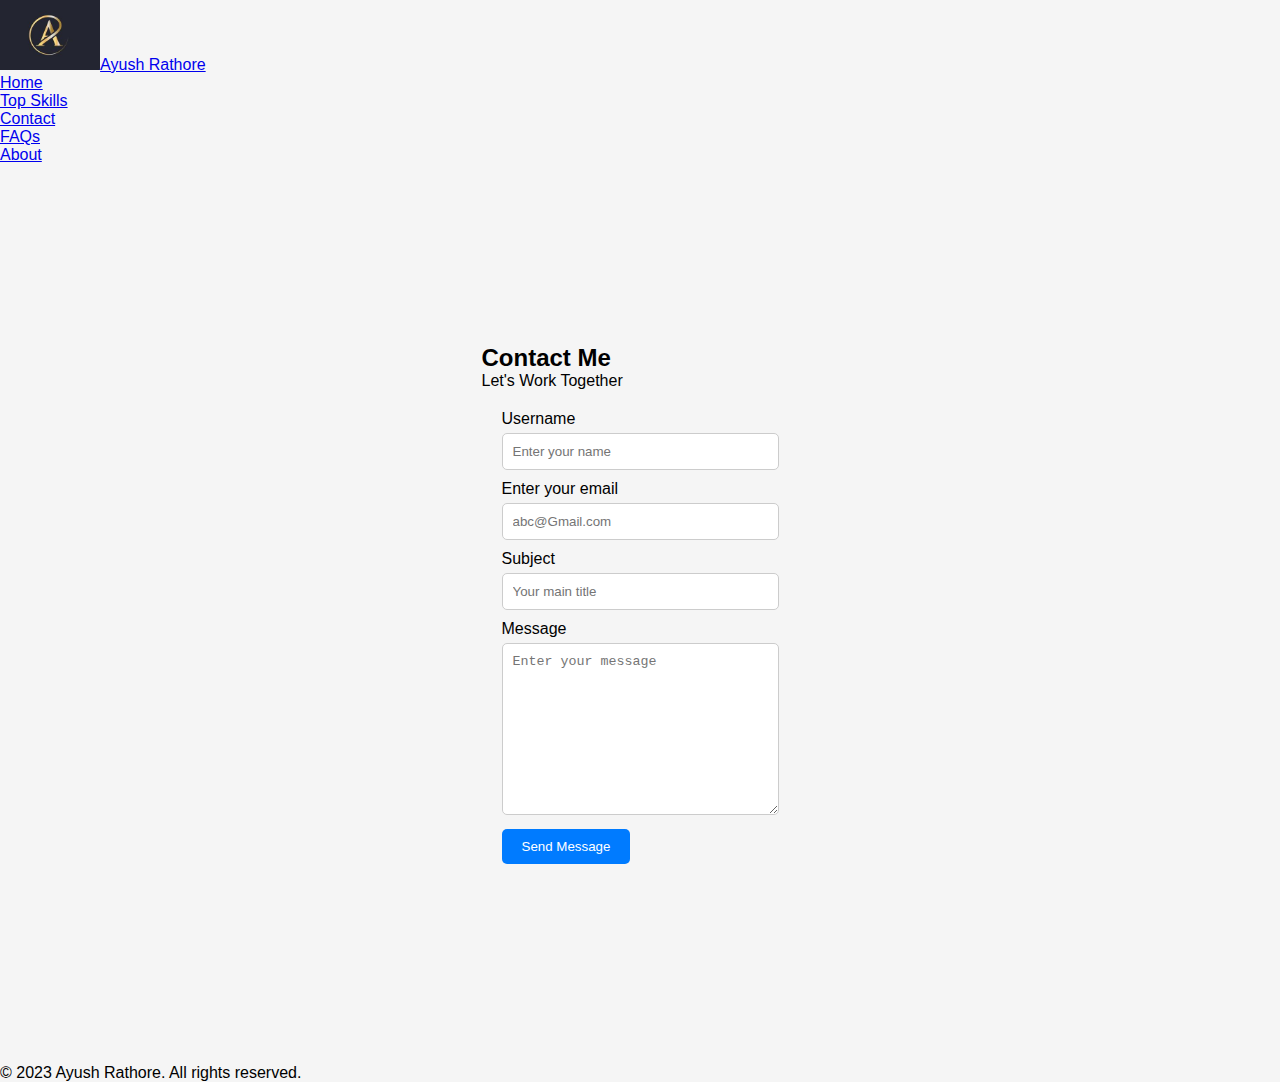
<file: MyPortfolio/contact.html>
<!DOCTYPE html>
<html lang="en" data-bs-theme="dark">

<head>
  <meta charset="UTF-8">
  <meta name="viewport" content="width=device-width, initial-scale=1.0">
  <title>Ayush Rathore</title>
  <link rel="stylesheet" href="style.css">
  
</head>
<link href="https://cdn.jsdelivr.net/npm/bootstrap@5.3.2/dist/css/bootstrap.min.css" rel="stylesheet"
  integrity="sha384-T3c6CoIi6uLrA9TneNEoa7RxnatzjcDSCmG1MXxSR1GAsXEV/Dwwykc2MPK8M2HN" crossorigin="anonymous">

<body>
  <header class="d-flex flex-wrap justify-content-center py-3 mb-4 border-bottom">
    <a href="/" class="d-flex align-items-center mb-3 mb-md-0 me-md-auto link-body-emphasis text-decoration-none">

      <span class="fs-4"> <img src="Alogo.jpg" height="70px" alt="Ayush">Ayush Rathore</span>
    </a>

    <ul class="nav nav-pills">
      <li class="nav-item"><a href="home.html" class="nav-link active" aria-current="page">Home</a></li>
      <li class="nav-item"><a href="topskill.html" class="nav-link">Top Skills</a></li>
      <li class="nav-item"><a href="contact.html" class="nav-link">Contact</a></li>
      <li class="nav-item"><a href="contact.html" class="nav-link">FAQs</a></li>
      <li class="nav-item"><a href="about.html" class="nav-link">About</a></li>
    </ul>
  </header>
 
    <!---------------------------------- CONTACT PAGE------------------------------------------ -->
    <footer class="py-5">
      <div class="row">

        <div class="section-contact">
          <div class="container">
            <h2 class="section-common-heading">Contact Me</h2>
            <p class="section-common-subheading">
              Let's Work Together
            </p>
          

          <div class="container contact-container">
            <div class="contact-content">
              <form  action="https://formspree.io/f/mjvqjnyq" method="POST">
                <div class="grid grid-two--cols mb-3">
                  <div>
                    <label for="username">Username</label>
                    <input type="text" name="username" id="username" required autocomplete="off"
                      placeholder="Enter your name" />
                  </div>

                  <div>
                    <label for="email">Enter your email</label>
                    <input type="email" name="email" id="email" autocomplete="off" required
                      placeholder="abc@Gmail.com" />
                  </div>
                </div>

                <div class="mb-3">
                  <label for="subject">Subject</label>
                  <input type="text" name="subject" id="subject" placeholder="Your main title" />
                </div>

                <div class="mb-3">
                  <label for="message">Message</label>
                  <textarea name="message" id="message" cols="30" rows="10" placeholder="Enter your message"></textarea>
                </div>

                <div>
                  <button type="submit" class="btn btn-submit">Send Message</button>
                </div>
              </form>
            </div>
          </div>
        </div>
    </div>


<div class="d-flex flex-column flex-sm-row justify-content-between py-4 my-4 border-top">
  <p>© 2023 Ayush Rathore. All rights reserved.</p>

</div>
</footer>
</body>
<script src="https://cdn.jsdelivr.net/npm/bootstrap@5.3.2/dist/js/bootstrap.bundle.min.js"
  integrity="sha384-C6RzsynM9kWDrMNeT87bh95OGNyZPhcTNXj1NW7RuBCsyN/o0jlpcV8Qyq46cDfL" crossorigin="anonymous"></script>

</html>
</file>
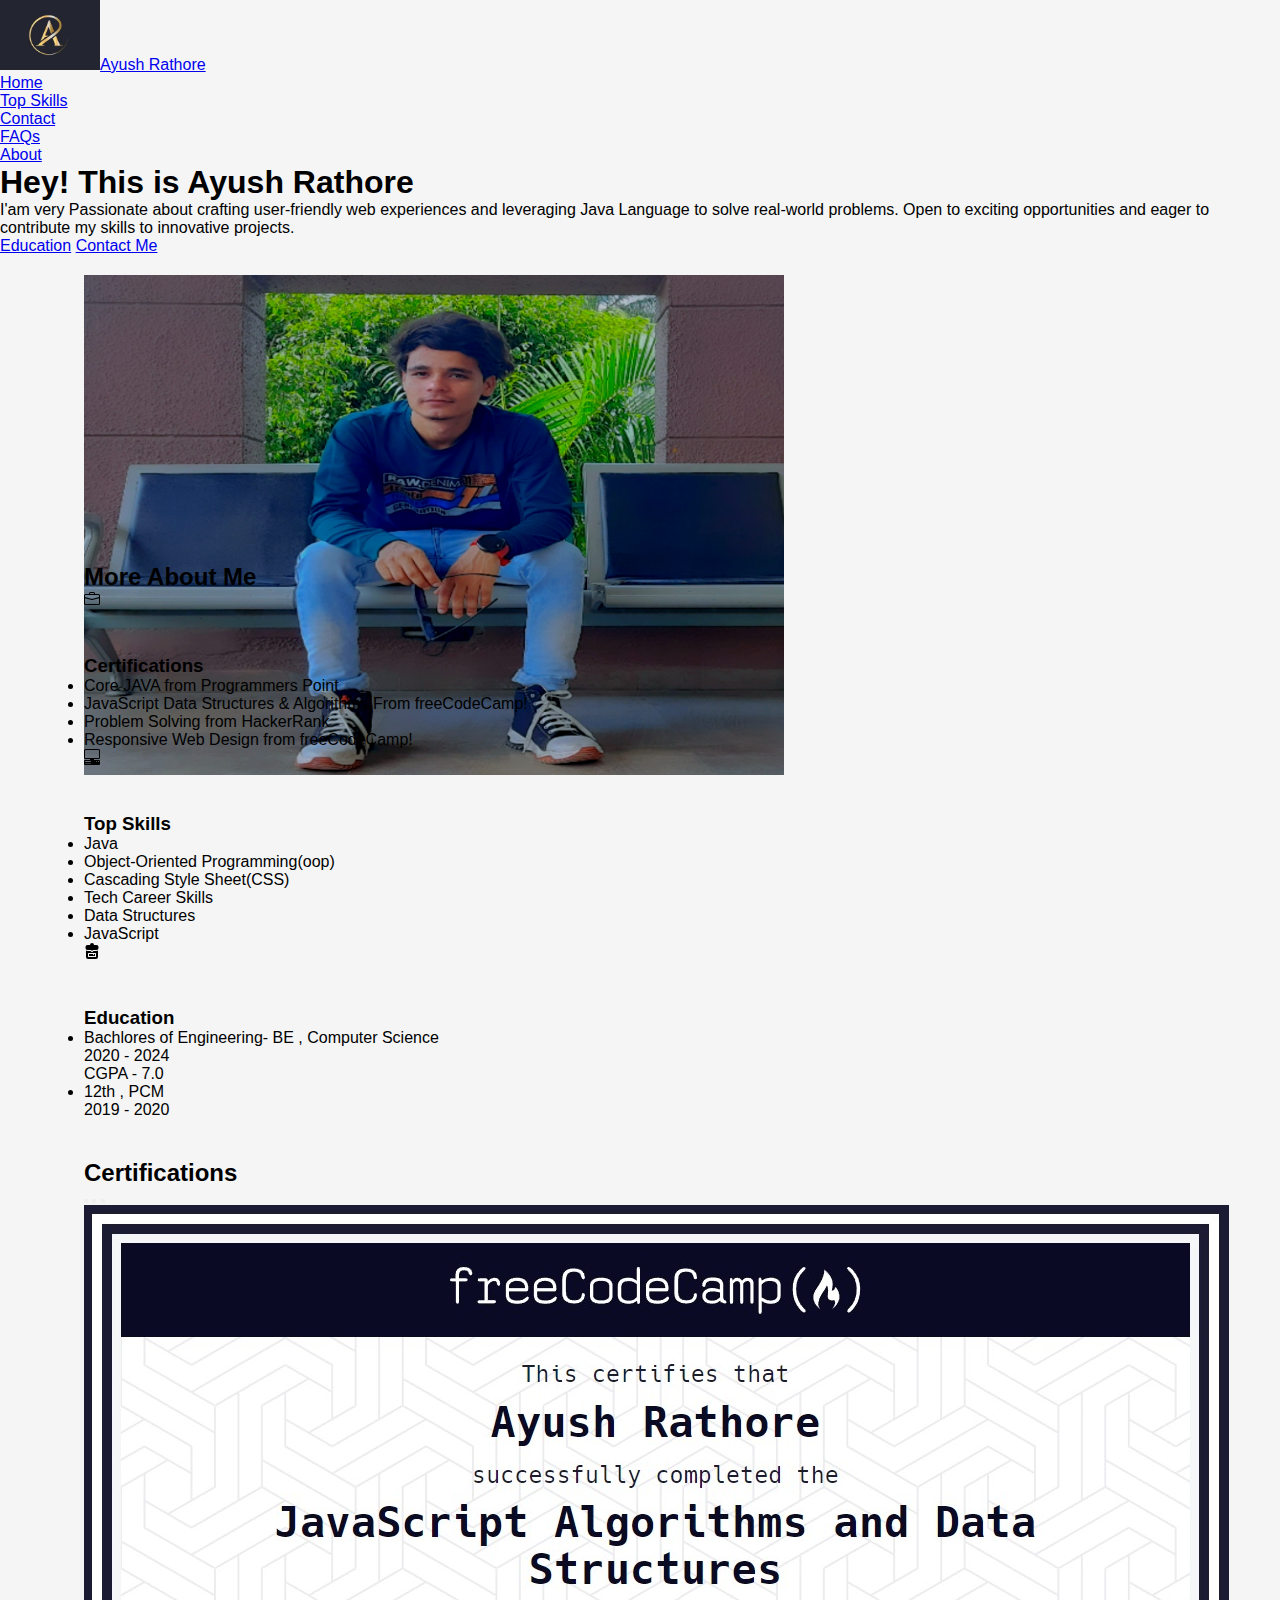
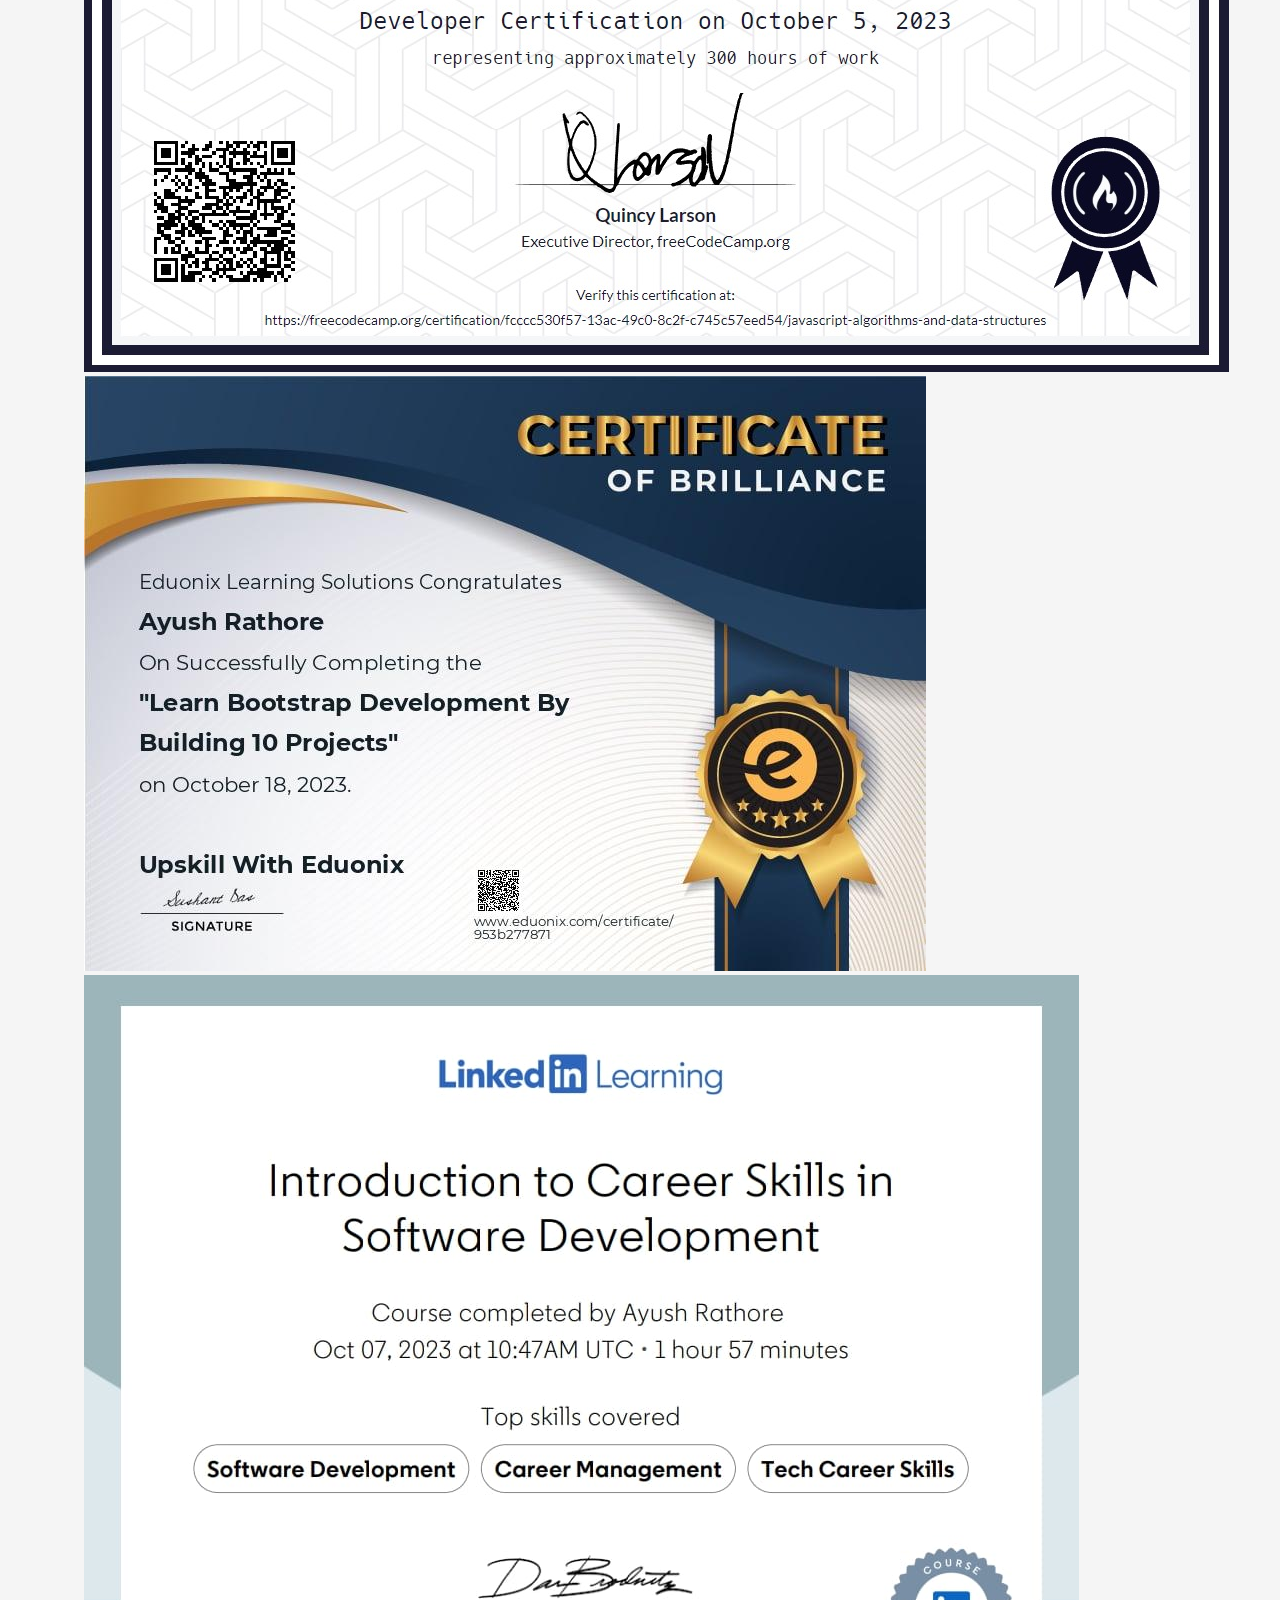
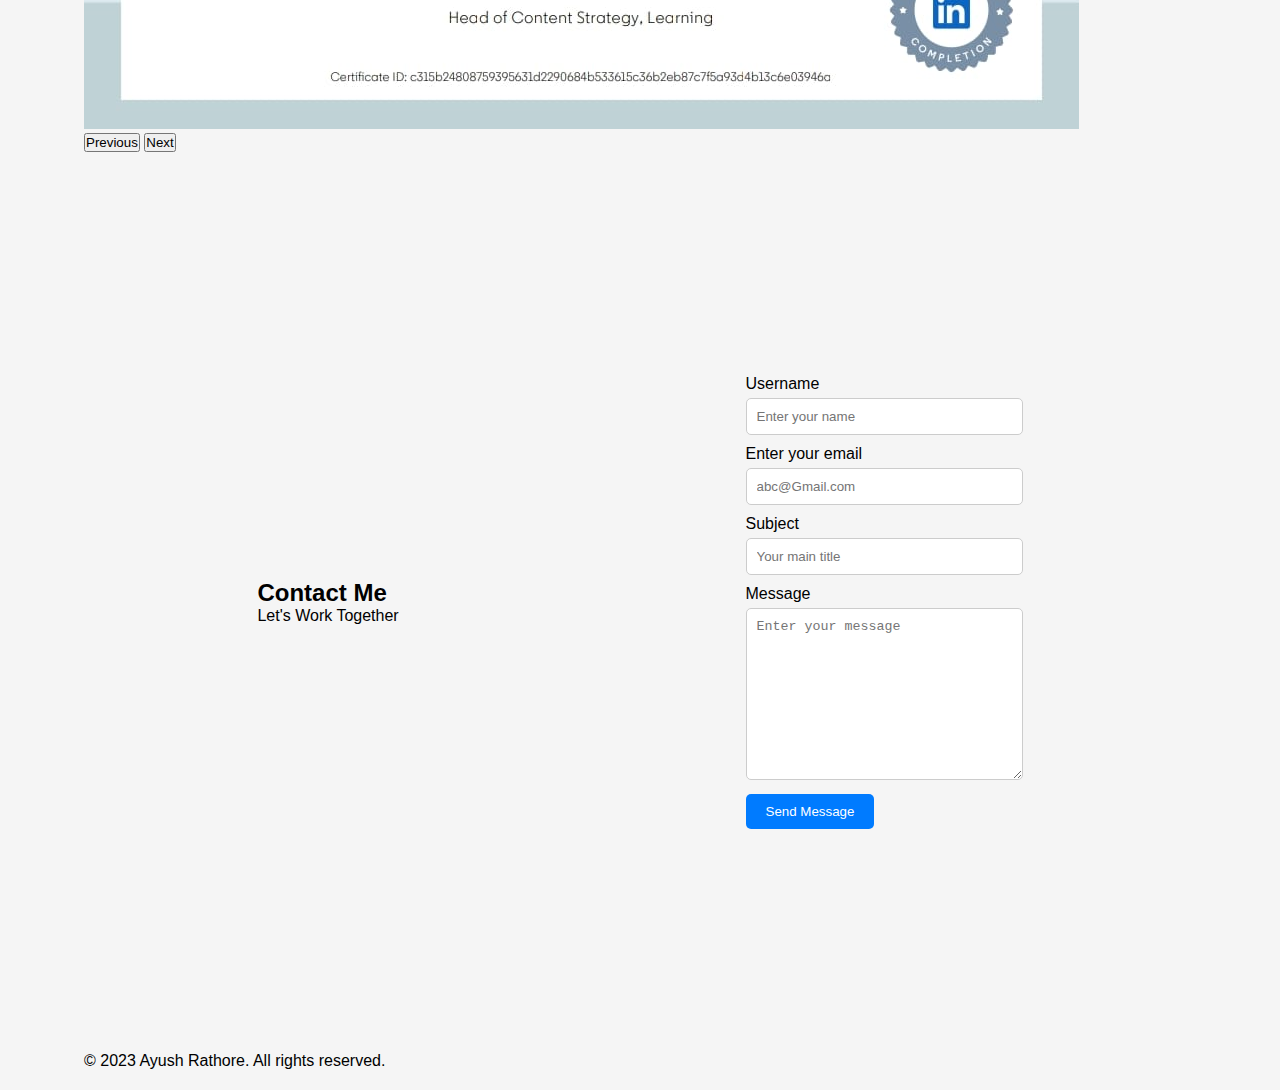
<file: MyPortfolio/home.html>
<!DOCTYPE html>
<html lang="en" data-bs-theme="dark">

<head>
  <meta charset="UTF-8">
  <meta name="viewport" content="width=device-width, initial-scale=1.0">
  <title>Ayush Rathore</title>
  <link rel="stylesheet" href="style.css">

</head>
<link href="https://cdn.jsdelivr.net/npm/bootstrap@5.3.2/dist/css/bootstrap.min.css" rel="stylesheet"
  integrity="sha384-T3c6CoIi6uLrA9TneNEoa7RxnatzjcDSCmG1MXxSR1GAsXEV/Dwwykc2MPK8M2HN" crossorigin="anonymous">

<body>
  <header class="d-flex flex-wrap justify-content-center py-3 mb-4 border-bottom">
    <a href="/" class="d-flex align-items-center mb-3 mb-md-0 me-md-auto link-body-emphasis text-decoration-none">

      <span class="fs-4"> <img src="Alogo.jpg" height="70px" alt="Ayush">Ayush Rathore</span>
    </a>

    <ul class="nav nav-pills">
      <li class="nav-item"><a href="home.html" class="nav-link active" aria-current="page">Home</a></li>
      <li class="nav-item"><a href="topskill.html" class="nav-link">Top Skills</a></li>
      <li class="nav-item"><a href="contact.html" class="nav-link">Contact</a></li>
      <li class="nav-item"><a href="contact.html" class="nav-link">FAQs</a></li>
      <li class="nav-item"><a href="about.html" class="nav-link">About</a></li>
    </ul>
  </header>
  <div class="px-4 pt-5 my-5 text-center border-bottom">
    <h1 class="display-4 fw-bold text-body-emphasis">Hey! This is Ayush Rathore</h1>
    <div class="col-lg-6 mx-auto">
      <p class="lead mb-4">I'am very Passionate about crafting user-friendly web experiences and leveraging Java
        Language to
        solve real-world problems.
        Open to exciting opportunities and eager to contribute my skills to innovative projects.</p>
      <div class="d-grid gap-2 d-sm-flex justify-content-sm-center mb-5">
        <a href="topskill.html" class="btn btn-primary btn-lg px-4 me-sm-3">Education</a>
        <a href="contact.html" class="btn btn-outline-secondary btn-lg px-4">Contact Me</a>

      </div>
    </div>
    <div class="overflow-hidden" style="max-height: 30vh;">
      <div class="container px-5">
        <img src="ayuu1.png" class="img-fluid border rounded-3 shadow-lg mb-4" alt="Example image" width="700"
          height="500" loading="lazy">
      </div>
    </div>
  </div>
  <br>
  <div class="container px-4 py-5" id="featured-3">
    <h2 class="pb-2 border-bottom">More About Me</h2>
    <div class="row g-4 py-5 row-cols-1 row-cols-lg-3">
      <div class="feature col">
        <div
          class="feature-icon d-inline-flex align-items-center justify-content-center text-bg-primary bg-gradient fs-2 mb-3">
          <svg xmlns="http://www.w3.org/2000/svg" width="16" height="16" fill="currentColor" class="bi bi-briefcase"
            viewBox="0 0 16 16">
            <path
              d="M6.5 1A1.5 1.5 0 0 0 5 2.5V3H1.5A1.5 1.5 0 0 0 0 4.5v8A1.5 1.5 0 0 0 1.5 14h13a1.5 1.5 0 0 0 1.5-1.5v-8A1.5 1.5 0 0 0 14.5 3H11v-.5A1.5 1.5 0 0 0 9.5 1h-3zm0 1h3a.5.5 0 0 1 .5.5V3H6v-.5a.5.5 0 0 1 .5-.5zm1.886 6.914L15 7.151V12.5a.5.5 0 0 1-.5.5h-13a.5.5 0 0 1-.5-.5V7.15l6.614 1.764a1.5 1.5 0 0 0 .772 0zM1.5 4h13a.5.5 0 0 1 .5.5v1.616L8.129 7.948a.5.5 0 0 1-.258 0L1 6.116V4.5a.5.5 0 0 1 .5-.5z" />
          </svg>
        </div>
        <h3 class="fs-2 text-body-emphasis">Certifications</h3>
        <ul>
          <li>Core JAVA from Programmers Point</li>
          <li>JavaScript Data Structures & Algorithms From freeCodeCamp!</li>
          <li>Problem Solving from HackerRank</li>
          <li>Responsive Web Design from freeCodeCamp!</li>
        </ul>
       
      </div>
      <div class="feature col">
        <div
          class="feature-icon d-inline-flex align-items-center justify-content-center text-bg-primary bg-gradient fs-2 mb-3">
          <svg xmlns="http://www.w3.org/2000/svg" width="16" height="16" fill="currentColor"
            class="bi bi-pc-display-horizontal" viewBox="0 0 16 16">
            <path
              d="M1.5 0A1.5 1.5 0 0 0 0 1.5v7A1.5 1.5 0 0 0 1.5 10H6v1H1a1 1 0 0 0-1 1v3a1 1 0 0 0 1 1h14a1 1 0 0 0 1-1v-3a1 1 0 0 0-1-1h-5v-1h4.5A1.5 1.5 0 0 0 16 8.5v-7A1.5 1.5 0 0 0 14.5 0h-13Zm0 1h13a.5.5 0 0 1 .5.5v7a.5.5 0 0 1-.5.5h-13a.5.5 0 0 1-.5-.5v-7a.5.5 0 0 1 .5-.5ZM12 12.5a.5.5 0 1 1 1 0 .5.5 0 0 1-1 0Zm2 0a.5.5 0 1 1 1 0 .5.5 0 0 1-1 0ZM1.5 12h5a.5.5 0 0 1 0 1h-5a.5.5 0 0 1 0-1ZM1 14.25a.25.25 0 0 1 .25-.25h5.5a.25.25 0 1 1 0 .5h-5.5a.25.25 0 0 1-.25-.25Z" />
          </svg>
        </div>
        <h3 class="fs-2 text-body-emphasis">Top Skills</h3>
        <ul>
          <li>Java</li>
          <li>Object-Oriented Programming(oop)</li>
          <li>Cascading Style Sheet(CSS)</li>
          <li>Tech Career Skills</li>
          <li>Data Structures</li>
          <li>JavaScript</li>
        </ul>
        
      </div>
      <div class="feature col">
        <div
          class="feature-icon d-inline-flex align-items-center justify-content-center text-bg-primary bg-gradient fs-2 mb-3">
          <svg xmlns="http://www.w3.org/2000/svg" width="16" height="16" fill="currentColor"
            class="bi bi-backpack4-fill" viewBox="0 0 16 16">
            <path
              d="M8 0a2 2 0 0 0-2 2H3.5a2 2 0 0 0-2 2v1a2 2 0 0 0 2 2h4v.5a.5.5 0 0 0 1 0V7h4a2 2 0 0 0 2-2V4a2 2 0 0 0-2-2H10a2 2 0 0 0-2-2Zm1 2a1 1 0 0 0-2 0h2Zm-4 9v2h6v-2h-1v.5a.5.5 0 0 1-1 0V11H5Z" />
            <path
              d="M14 7.599A2.986 2.986 0 0 1 12.5 8H9.415a1.5 1.5 0 0 1-2.83 0H3.5A2.986 2.986 0 0 1 2 7.599V14a2 2 0 0 0 2 2h8a2 2 0 0 0 2-2V7.599ZM4 10.5a.5.5 0 0 1 .5-.5h7a.5.5 0 0 1 .5.5v3a.5.5 0 0 1-.5.5h-7a.5.5 0 0 1-.5-.5v-3Z" />
          </svg>
        </div>
        <h3 class="fs-2 text-body-emphasis">Education</h3>
        <ul>
          <li>Bachlores of Engineering- BE , Computer Science <br> 2020 - 2024 <br>CGPA - 7.0</li>
          <li>12th , PCM <br> 2019 - 2020</li>
        </ul>
        
      </div>
    </div>
  </div>
  <div class="container">
    <h2>Certifications</h2>

    <div id="carouselExampleIndicators" class="carousel slide">
      <div class="carousel-indicators">
        <button type="button" data-bs-target="#carouselExampleIndicators" data-bs-slide-to="0" class="active"
          aria-current="true" aria-label="Slide 1"></button>
        <button type="button" data-bs-target="#carouselExampleIndicators" data-bs-slide-to="1"
          aria-label="Slide 2"></button>
        <button type="button" data-bs-target="#carouselExampleIndicators" data-bs-slide-to="2"
          aria-label="Slide 3"></button>
      </div>
      <div class="carousel-inner">
        <div class="carousel-item active">
          <img src="AC1.jpg" class="d-block w-100" alt="img1">
        </div>
        <div class="carousel-item">
          <img src="AC2.jpg" class="d-block w-100" alt="img2">
        </div>
        <div class="carousel-item">
          <img src="AC3.jpg" class="d-block w-100" alt="img3">
        </div>
      </div>
      <button class="carousel-control-prev" type="button" data-bs-target="#carouselExampleIndicators"
        data-bs-slide="prev">
        <span class="carousel-control-prev-icon" aria-hidden="true"></span>
        <span class="visually-hidden">Previous</span>
      </button>
      <button class="carousel-control-next" type="button" data-bs-target="#carouselExampleIndicators"
        data-bs-slide="next">
        <span class="carousel-control-next-icon" aria-hidden="true"></span>
        <span class="visually-hidden">Next</span>
      </button>

    </div>
    <!---------------------------------- CONTACT PAGE------------------------------------------ -->
    <footer class="py-5">
      <div class="row">

        <div class="section-contact">
          <div class="container">
            <h2 class="section-common-heading">Contact Me</h2>
            <p class="section-common-subheading">
              Let's Work Together
            </p>
          </div>

          <div class="container contact-container">
            <div class="contact-content">
              <form action="https://formspree.io/f/mjvqjnyq" method="POST">
                <div class="grid grid-two--cols mb-3">
                  <div>
                    <label for="username">Username</label>
                    <input type="text" name="username" id="username" required autocomplete="off"
                      placeholder="Enter your name" />
                  </div>

                  <div>
                    <label for="email">Enter your email</label>
                    <input type="email" name="email" id="email" autocomplete="off" required
                      placeholder="abc@Gmail.com" />
                  </div>
                </div>

                <div class="mb-3">
                  <label for="subject">Subject</label>
                  <input type="text" name="subject" id="subject" placeholder="Your main title" />
                </div>

                <div class="mb-3">
                  <label for="message">Message</label>
                  <textarea name="message" id="message" cols="30" rows="10" placeholder="Enter your message"></textarea>
                </div>

                <div>
                  <button type="submit" class="btn btn-submit">Send Message</button>
                </div>
              </form>
            </div>
          </div>
        </div>


        <div class="d-flex flex-column flex-sm-row justify-content-between py-4 my-4 border-top">
          <p>© 2023 Ayush Rathore. All rights reserved.</p>

        </div>
    </footer>
</body>
<script src="https://cdn.jsdelivr.net/npm/bootstrap@5.3.2/dist/js/bootstrap.bundle.min.js"
  integrity="sha384-C6RzsynM9kWDrMNeT87bh95OGNyZPhcTNXj1NW7RuBCsyN/o0jlpcV8Qyq46cDfL" crossorigin="anonymous"></script>

</html>
</file>
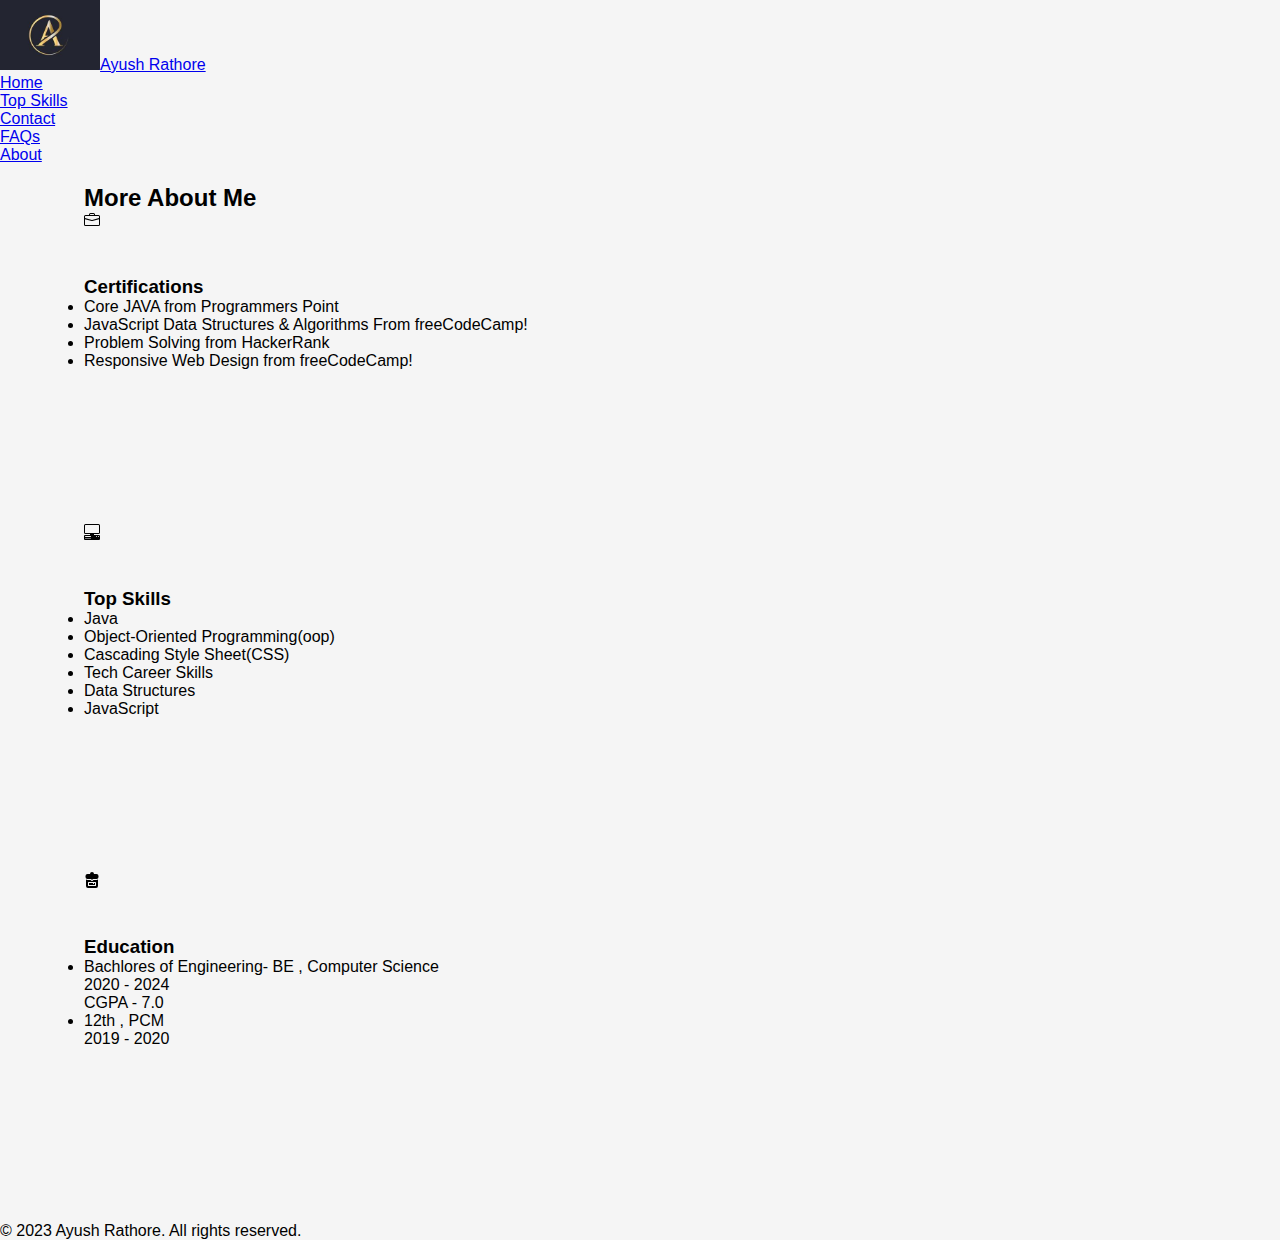
<file: MyPortfolio/topskill.html>
<!DOCTYPE html>
<html lang="en" data-bs-theme="dark">

<head>
  <meta charset="UTF-8">
  <meta name="viewport" content="width=device-width, initial-scale=1.0">
  <title>Ayush Rathore</title>
  <link rel="stylesheet" href="style.css">
  
</head>
<link href="https://cdn.jsdelivr.net/npm/bootstrap@5.3.2/dist/css/bootstrap.min.css" rel="stylesheet"
  integrity="sha384-T3c6CoIi6uLrA9TneNEoa7RxnatzjcDSCmG1MXxSR1GAsXEV/Dwwykc2MPK8M2HN" crossorigin="anonymous">

<body>
  <header class="d-flex flex-wrap justify-content-center py-3 mb-4 border-bottom">
    <a href="/" class="d-flex align-items-center mb-3 mb-md-0 me-md-auto link-body-emphasis text-decoration-none">

      <span class="fs-4"> <img src="Alogo.jpg" height="70px" alt="Ayush">Ayush Rathore</span>
    </a>

    <ul class="nav nav-pills">
      <li class="nav-item"><a href="home.html" class="nav-link active" aria-current="page">Home</a></li>
      <li class="nav-item"><a href="topskill.html" class="nav-link">Top Skills</a></li>
      <li class="nav-item"><a href="contact.html" class="nav-link">Contact</a></li>
      <li class="nav-item"><a href="contact.html" class="nav-link">FAQs</a></li>
      <li class="nav-item"><a href="about.html" class="nav-link">About</a></li>
    </ul>
  </header>

  <div class="container px-4 py-5" id="featured-3">
    <h2 class="pb-2 border-bottom">More About Me</h2>
    <div class="row g-4 py-5 row-cols-1 row-cols-lg-3">
      <div class="feature col">
        <div
          class="feature-icon d-inline-flex align-items-center justify-content-center text-bg-primary bg-gradient fs-2 mb-3">
          <svg xmlns="http://www.w3.org/2000/svg" width="16" height="16" fill="currentColor" class="bi bi-briefcase"
            viewBox="0 0 16 16">
            <path
              d="M6.5 1A1.5 1.5 0 0 0 5 2.5V3H1.5A1.5 1.5 0 0 0 0 4.5v8A1.5 1.5 0 0 0 1.5 14h13a1.5 1.5 0 0 0 1.5-1.5v-8A1.5 1.5 0 0 0 14.5 3H11v-.5A1.5 1.5 0 0 0 9.5 1h-3zm0 1h3a.5.5 0 0 1 .5.5V3H6v-.5a.5.5 0 0 1 .5-.5zm1.886 6.914L15 7.151V12.5a.5.5 0 0 1-.5.5h-13a.5.5 0 0 1-.5-.5V7.15l6.614 1.764a1.5 1.5 0 0 0 .772 0zM1.5 4h13a.5.5 0 0 1 .5.5v1.616L8.129 7.948a.5.5 0 0 1-.258 0L1 6.116V4.5a.5.5 0 0 1 .5-.5z" />
          </svg>
        </div>
        <h3 class="fs-2 text-body-emphasis">Certifications</h3>
        <ul>
          <li>Core JAVA from Programmers Point</li>
          <li>JavaScript Data Structures & Algorithms From freeCodeCamp!</li>
          <li>Problem Solving from HackerRank</li>
          <li>Responsive Web Design from freeCodeCamp!</li>
        </ul>
      
          <svg class="bi">
            <use xlink:href="#chevron-right"></use>
          </svg>
        </a>
      </div>
      <div class="feature col">
        <div
          class="feature-icon d-inline-flex align-items-center justify-content-center text-bg-primary bg-gradient fs-2 mb-3">
          <svg xmlns="http://www.w3.org/2000/svg" width="16" height="16" fill="currentColor"
            class="bi bi-pc-display-horizontal" viewBox="0 0 16 16">
            <path
              d="M1.5 0A1.5 1.5 0 0 0 0 1.5v7A1.5 1.5 0 0 0 1.5 10H6v1H1a1 1 0 0 0-1 1v3a1 1 0 0 0 1 1h14a1 1 0 0 0 1-1v-3a1 1 0 0 0-1-1h-5v-1h4.5A1.5 1.5 0 0 0 16 8.5v-7A1.5 1.5 0 0 0 14.5 0h-13Zm0 1h13a.5.5 0 0 1 .5.5v7a.5.5 0 0 1-.5.5h-13a.5.5 0 0 1-.5-.5v-7a.5.5 0 0 1 .5-.5ZM12 12.5a.5.5 0 1 1 1 0 .5.5 0 0 1-1 0Zm2 0a.5.5 0 1 1 1 0 .5.5 0 0 1-1 0ZM1.5 12h5a.5.5 0 0 1 0 1h-5a.5.5 0 0 1 0-1ZM1 14.25a.25.25 0 0 1 .25-.25h5.5a.25.25 0 1 1 0 .5h-5.5a.25.25 0 0 1-.25-.25Z" />
          </svg>
        </div>
        <h3 class="fs-2 text-body-emphasis">Top Skills</h3>
        <ul>
          <li>Java</li>
          <li>Object-Oriented Programming(oop)</li>
          <li>Cascading Style Sheet(CSS)</li>
          <li>Tech Career Skills</li>
          <li>Data Structures</li>
          <li>JavaScript</li>
        </ul>
        
          <svg class="bi">
            <use xlink:href="#chevron-right"></use>
          </svg>
        </a>
      </div>
      <div class="feature col">
        <div
          class="feature-icon d-inline-flex align-items-center justify-content-center text-bg-primary bg-gradient fs-2 mb-3">
          <svg xmlns="http://www.w3.org/2000/svg" width="16" height="16" fill="currentColor"
            class="bi bi-backpack4-fill" viewBox="0 0 16 16">
            <path
              d="M8 0a2 2 0 0 0-2 2H3.5a2 2 0 0 0-2 2v1a2 2 0 0 0 2 2h4v.5a.5.5 0 0 0 1 0V7h4a2 2 0 0 0 2-2V4a2 2 0 0 0-2-2H10a2 2 0 0 0-2-2Zm1 2a1 1 0 0 0-2 0h2Zm-4 9v2h6v-2h-1v.5a.5.5 0 0 1-1 0V11H5Z" />
            <path
              d="M14 7.599A2.986 2.986 0 0 1 12.5 8H9.415a1.5 1.5 0 0 1-2.83 0H3.5A2.986 2.986 0 0 1 2 7.599V14a2 2 0 0 0 2 2h8a2 2 0 0 0 2-2V7.599ZM4 10.5a.5.5 0 0 1 .5-.5h7a.5.5 0 0 1 .5.5v3a.5.5 0 0 1-.5.5h-7a.5.5 0 0 1-.5-.5v-3Z" />
          </svg>
        </div>
        <h3 class="fs-2 text-body-emphasis">Education</h3>
        <ul>
          <li>Bachlores of Engineering- BE , Computer Science <br> 2020 - 2024 <br>CGPA - 7.0</li>
          <li>12th , PCM <br> 2019 - 2020</li>
        </ul>
       
          <svg class="bi">
            <use xlink:href="#chevron-right"></use>
          </svg>
        </a>
      </div>
    </div>
  </div>
  
    <!---------------------------------- CONTACT PAGE------------------------------------------ -->
    

<div class="d-flex flex-column flex-sm-row justify-content-between py-4 my-4 border-top">
  <p>© 2023 Ayush Rathore. All rights reserved.</p>

</div>
</footer>
</body>
<script src="https://cdn.jsdelivr.net/npm/bootstrap@5.3.2/dist/js/bootstrap.bundle.min.js"
  integrity="sha384-C6RzsynM9kWDrMNeT87bh95OGNyZPhcTNXj1NW7RuBCsyN/o0jlpcV8Qyq46cDfL" crossorigin="anonymous"></script>

</html>
</file>
<file: To_Do_List/style.css>
body {
    font-family: 'Arial', sans-serif;
    background-color: #f7f7f7;
    text-align: center;
    display: flex;
    justify-content: center;
    align-items: center;
    min-height: 100vh;
    margin: 0;
}

.container {
    width: 400px;
    background-color: #fff;
    border-radius: 10px;
    padding: 20px;
    box-shadow: 0px 0px 20px rgba(0, 0, 0, 0.1);
}

h1 {
    color: #333;
    font-size: 24px;
    margin-bottom: 20px;
}

.add-task {
    display: flex;
    justify-content: space-between;
    align-items: center;
    margin-top: 20px;
    border: 2px solid #f7f7f7;
    padding: 10px;
    border-radius: 5px;
}

#task-input {
    flex: 1;
    padding: 8px;
    border: none;
    border-radius: 5px;
    font-size: 16px;
    outline: none;
}

#add-button {
    background-color: #4CAF50;
    color: white;
    border: none;
    border-radius: 5px;
    cursor: pointer;
    padding: 10px 20px;
    font-size: 16px;
    transition: background-color 0.2s;
}

#add-button:hover {
    background-color: #45a049;
}

#task-list {
    list-style: none;
    padding: 0;
    margin-top: 20px;
}

li {
    display: flex;
    justify-content: space-between;
    align-items: center;
    background-color: #fff;
    border: 1px solid #ddd;
    padding: 12px;
    margin: 10px 0;
    border-radius: 5px;
    box-shadow: 0px 0px 5px rgba(0, 0, 0, 0.1);
}

li:hover {
    background-color: #f5f5f5;
}

.delete-button {
    background-color: #f44336;
    color: white;
    border: none;
    border-radius: 5px;
    cursor: pointer;
    padding: 5px 10px;
    margin-left: 10px;
    font-size: 14px;
    transition: background-color 0.2s;
}

.delete-button:hover {
    background-color: #d32f2f;
}

.edit-button {
    background-color: #4CAF50;
    color: white;
    border: none;
    border-radius: 5px;
    cursor: pointer;
    padding: 5px 10px;
    font-size: 14px;
    transition: background-color 0.2s;
}

.edit-button:hover {
    background-color: #388e3c;
}
</file>
<file: MyPortfolio/style.css>
/* styles.css */
.feature-icon {
    width: 4rem;
    height: 4rem;
    border-radius: 0.75rem;
  }
/* Reset some default styles */
* {
    margin: 0;
    padding: 0;
    box-sizing: border-box;
}

body {
    font-family: Arial, sans-serif;
    background-color: #f5f5f5;
    margin: 0;
}

/* Center the container */
.section-contact {
    display: flex;
    justify-content: center;
    align-items: center;
    min-height: 100vh;
}

/* Style for the container */
.container {
    max-width: 90%;
    margin: 0 auto;
    padding: 20px;
}

.contact-container {
    max-width: 600px;
}

/* Style for the form labels */
label {
    display: block;
    margin-bottom: 5px;
}

/* Style for the form inputs and textarea */
input[type="text"],
input[type="email"],
textarea {
    width: 100%;
    padding: 10px;
    margin-bottom: 10px;
    border: 1px solid #ccc;
    border-radius: 5px;
}

/* Style for the button */
.btn-submit {
    background-color: #007bff;
    color: #fff;
    padding: 10px 20px;
    border: none;
    border-radius: 5px;
    cursor: pointer;
    transition: background-color 0.3s, color 0.3s; /* Add transition for hover effect */
}

/* Hover effect for the button */
.btn-submit:hover {
    background-color: #0056b3; /* Darker background color on hover */
}

/* Add responsive styles */
@media (max-width: 768px) {
    .container {
        padding: 10px;
    }
}

@media (max-width: 480px) {
    .container {
        padding: 5px;
    }
}
</file>
